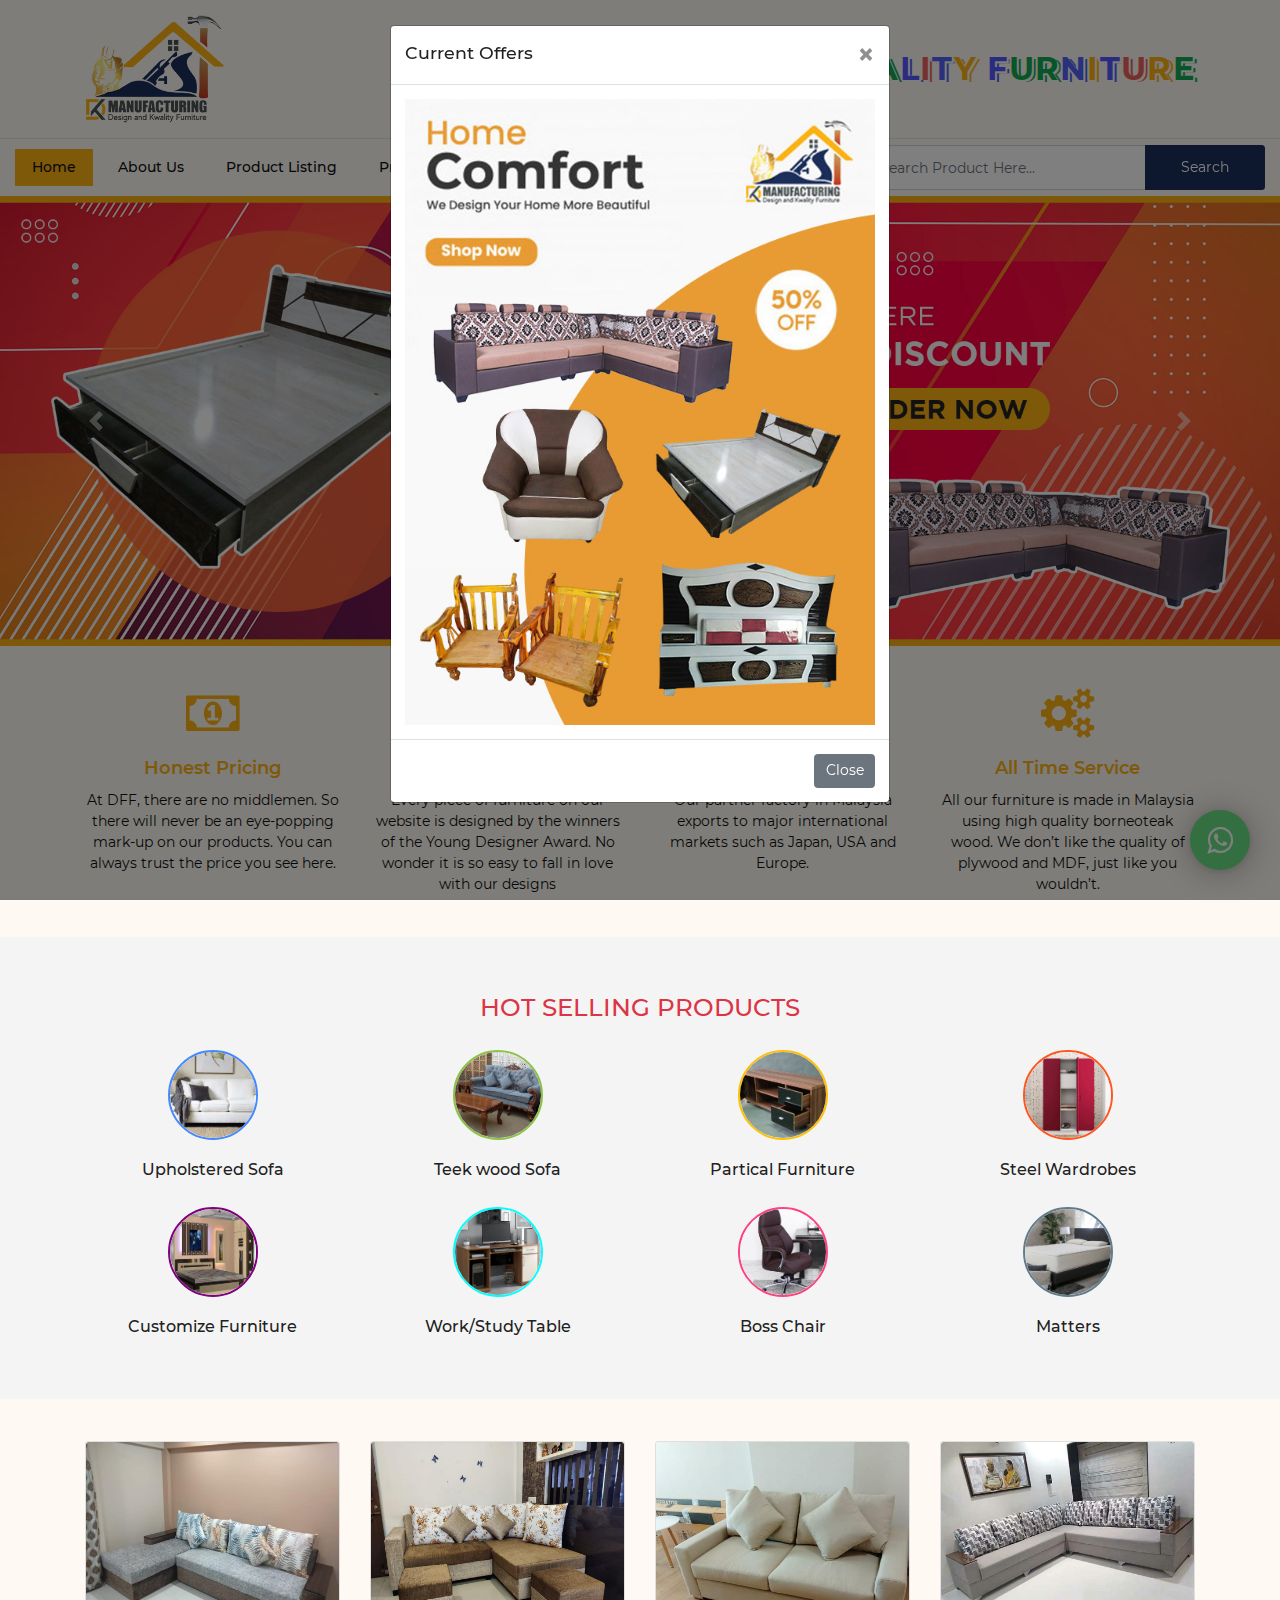
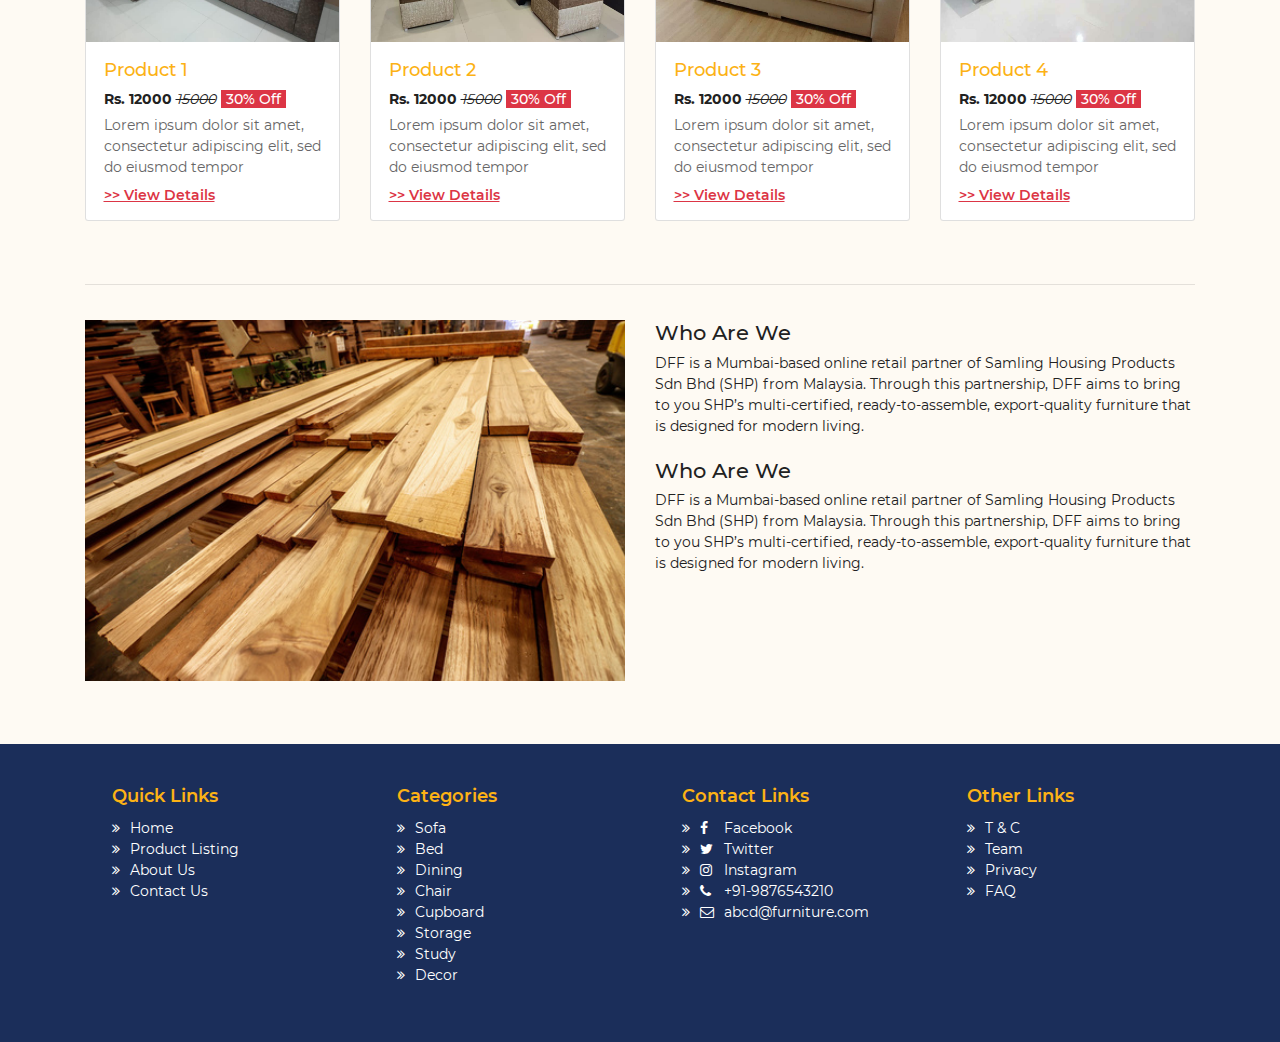
<file: index.html>
<!DOCTYPE html>
<html lang="en">
<head>
    <!-- Meta, Title+Des, Favicon, Css, Font, JS etc... -->
    
    <meta charset="UTF-8">
    <meta http-equiv="X-UA-Compatible" content="IE=edge">
    <meta name="viewport" content="width=device-width, initial-scale=1">

    <title>Dk ManuFacturing | Design and Kwality Furniture</title>
    <meta name="description" content="Dk ManuFacturing | Design and Kwality Furniture. Here you can buy any kind of furniture you want"/>

    <link rel="shortcut icon" type="image/x-icon" sizes="32x32" href="favicon.ico">

    <link rel="stylesheet" href="css/bootstrap.min.css">
    <link rel="stylesheet" href="css/font-awesome.min.css">

    <!-- 
    <link rel="stylesheet" href="https://fonts.googleapis.com/css2?family=Montserrat:ital,wght@0,300;0,400;0,500;0,600;0,700;1,300;1,400;1,500&display=swap"> -->
    <link rel="stylesheet" href="css/style.css">

    <script src="js/jquery.min.js"></script>
    <script src="js/popper.min.js"></script>
    <script src="js/bootstrap.min.js"></script>
    <script src="js/script.js"></script>

</head>
<body>

    <!-- Header Start from here -->
    <header id="header">
        <!-- Top Header CTA -->
        <!-- <div class="top-header d-none d-lg-block">
            <div class="container">
                <div class="row">
                    <div class="col-md-7 offer">
                        <p><span>New Year Sale!</span> Enjoy Up To 55% off! Use Code <span>"WELCOME21"</span> To Get Extra 20% off.</p>
                    </div>
                    <div class="col-md-5 infor">
                        <ul class="d-flex flex-row-reverse">
                            <li><a href="tel:+91-9876543210"><i class="fa fa-phone"></i>+91-9876543210</a></li>
                            <li><a href="mailto:abcdef@DkManuFacturing.com"><i class="fa fa-envelope-o"></i>abcdef@dkmanufacturing.com</a></li>
                        </ul>
                    </div>
                </div>
            </div>
        </div> -->
        <div class="container">
            <div class="row">
                <div class="col-5">
                    <a class="main-logo" href="index.html"><img src="images/logo.png"></a>    
                </div>
                <div class="col-7 d-flex flex-row-reverse align-items-center logo-tagline">
                    <!-- <h2>Design and Kwality Furniture</h2> -->
                    <h2 class="playful" aria-label="DK Manufacturing">
                    <span aria-hidden="true">D</span><span aria-hidden="true">e</span><span aria-hidden="true">s</span><span aria-hidden="true">i</span><span aria-hidden="true">g</span><span aria-hidden="true">n</span><span aria-hidden="true">&nbsp;</span><span aria-hidden="true">a</span><span aria-hidden="true">n</span><span aria-hidden="true">d</span><span aria-hidden="true">&nbsp;</span><span aria-hidden="true">k</span><span aria-hidden="true">w</span><span aria-hidden="true">a</span><span aria-hidden="true">l</span><span aria-hidden="true">i</span><span aria-hidden="true">t</span><span aria-hidden="true">y</span><span aria-hidden="true">&nbsp;</span><span aria-hidden="true">f</span><span aria-hidden="true">u</span><span aria-hidden="true">r</span><span aria-hidden="true">n</span><span aria-hidden="true">i</span><span aria-hidden="true">t</span><span aria-hidden="true">u</span><span aria-hidden="true">r</span><span aria-hidden="true">e</span>
                    </h2>
                </div>
            </div>
        </div>
        <div class="container-fluid border-top">
            <div class="row">
                <div class="col-12 col-lg-8">
                    <nav class="navbar navbar-expand-lg navbar-light d-flex flex-row-reverse">
                        <button class="navbar-toggler" type="button" data-toggle="collapse" data-target="#navbarSupportedContent" aria-controls="navbarSupportedContent" aria-expanded="false" aria-label="Toggle navigation">
                            <span class="navbar-toggler-icon"></span>
                        </button>
            
                        <div class="collapse navbar-collapse" id="navbarSupportedContent">
                            <ul class="navbar-nav mr-auto">
                            <li class="nav-item active">
                                <a class="nav-link" href="index.html">Home</a>
                            </li>
                            <li class="nav-item">
                                <a class="nav-link" href="about-us.html">About Us</a>
                            </li>
                            <li class="nav-item">
                                <a class="nav-link" href="product-listing.html">Product Listing</a>
                            </li>
                            <li class="nav-item">
                                <a class="nav-link" href="product-detail.html">Product Detail</a>
                            </li>
                            <li class="nav-item">
                                <a class="nav-link" href="contact-us.html">Contact Us</a>
                            </li>
                            </ul>
                        </div>
                    </nav>
                </div>
                <div class="col-12 col-lg-4" style="border-top: 1px solid #dee2e6; margin-top: -1px;">
                    <div class="d-flex flex-row-reverse search-form">
                        <form class="input-group my-2 my-lg-0 align-items-center">
                            <input class="form-control" type="search" placeholder="Search Product Here..." aria-label="Search">
                            <div class="input-group-append">
                                <button class="form-control btn" type="submit">Search</button>
                            </div>
                        </form>
                    </div>
                </div>
            </div>
        </div>
    </header>
    <!-- Header End -->

    <!-- Slider Start from here -->
    <section id="slider">
    	<div id="carouselExampleCaptions" class="carousel slide" data-ride="carousel">
            <!-- <ol class="carousel-indicators">
              <li data-target="#carouselExampleCaptions" data-slide-to="0" class="active"></li>
              <li data-target="#carouselExampleCaptions" data-slide-to="1"></li>
              <li data-target="#carouselExampleCaptions" data-slide-to="2"></li>
              <li data-target="#carouselExampleCaptions" data-slide-to="3"></li>
            </ol> -->
            <div class="carousel-inner">
                <div class="carousel-item active">
                    <img src="images/slide-1.jpg" class="d-block w-100" alt="" title="">
                    <!-- <div class="carousel-caption d-none d-md-block">
                        <h3>Upto 50% Discount</h3>
                        <p>You can get a chance to get upto 50% discount from us</p>
                    </div> -->
                </div>
                <div class="carousel-item">
                    <img src="images/slide-2.jpg" class="d-block w-100" alt="" title="">
                    <!-- <div class="carousel-caption d-none d-md-block">
                        <h3>Best Design & Quality</h3>
                        <p>You will get best design quality from us</p>
                    </div> -->
                </div>
                <div class="carousel-item">
                    <img src="images/slide-3.jpg" class="d-block w-100" alt="" title="">
                    <!-- <div class="carousel-caption d-none d-md-block">
                        <h3>Direct to Customer</h3>
                        <p>Direct to Customer from Manufacturing Unit</p>
                    </div> -->
                </div>
                <div class="carousel-item">
                    <img src="images/slide-4.jpg" class="d-block w-100" alt="" title="">
                    <!-- <div class="carousel-caption d-none d-md-block">
                        <h3>Direct to Customer</h3>
                        <p>Direct to Customer from Manufacturing Unit</p>
                    </div> -->
                </div>
            </div>
            <a class="carousel-control-prev" href="#carouselExampleCaptions" role="button" data-slide="prev">
              <span class="carousel-control-prev-icon" aria-hidden="true"></span>
              <span class="sr-only">Previous</span>
            </a>
            <a class="carousel-control-next" href="#carouselExampleCaptions" role="button" data-slide="next">
              <span class="carousel-control-next-icon" aria-hidden="true"></span>
              <span class="sr-only">Next</span>
            </a>
          </div>
    </section>
    <!-- Slider End -->

    <!-- CTA only for mobile start -->
    <!-- <div class="top-header d-sm-block d-md-none d-lg-none d-xl-none">
        <div class="container">
            <div class="row">
                <div class="col-md-12 offer text-center">
                    <p><span>New Year Sale!</span> Enjoy Up To 55% off! Use Code <span>"WELCOME21"</span> To Get Extra 20% off.</p>
                    <p><a href="tel:+91-9876543210"><i class="fa fa-phone"></i> +91-9876543210</a></p>
                    <p><a href="mailto:abcdef@DkManuFacturing.com"><i class="fa fa-envelope-o"></i> abcdef@dkmanufacturing.com</a></p>
                </div>
            </div>
        </div>
    </div> -->
    <!-- CTA only for mobile end -->

    <!-- Key Feature Start from here -->
    <section class="key-feature">
        <div class="container">
            <div class="row py-5">
                <div class="col-md-3 mb-5 mb-md-0">
                    <div class="text-center">
                        <div>
                            <i class="fa fa-money"></i>
                        </div>
                        <div class="">
                            <h5 class="">Honest Pricing</h5>
                            <p class="">At DFF, there are no middlemen. So there will never be an eye-popping mark-up on our products. You can always trust the price you see here.</p>
                        </div>
                    </div>
                </div>
                <div class="col-md-3 mb-5 mb-md-0">
                    <div class="text-center">
                        <div>
                            <i class="fa fa-pie-chart"></i>
                        </div>
                        <div class="">
                            <h5 class="">Designer Furniture</h5>
                            <p class="">Every piece of furniture on our website is designed by the winners of the Young Designer Award. No wonder it is so easy to fall in love with our designs</p>
                        </div>
                    </div>
                </div>
                <div class="col-md-3 mb-5 mb-md-0">
                    <div class="text-center">
                        <div>
                            <i class="fa fa-cubes"></i>
                        </div>
                        <div class="">
                            <h5 class="">Best Quality</h5>
                            <p class="">Our partner factory in Malaysia exports to major international markets such as Japan, USA and Europe.</p>
                        </div>
                    </div>
                </div>
                <div class="col-md-3 mb-5 mb-md-0">
                    <div class="text-center">
                        <div>
                            <i class="fa fa-cogs"></i>
                        </div>
                        <div class="">
                            <h5 class="">All Time Service</h5>
                            <p class="">All our furniture is made in Malaysia using high quality borneoteak wood. We don’t like the quality of plywood and MDF, just like you wouldn’t.</p>
                        </div>
                    </div>
                </div>
            </div>
        </div>
    </section>
    <!-- Key Feature End -->

    <!-- Hot Selling Products Start from here -->
    <section class="hot-products light-bg py-5">
        <div class="container">
            <div class="my-3"><h3 class="text-danger text-center text-uppercase">Hot Selling Products</h3></div>
            <div class="row py-3">
                <div class="col-md-3 col-4 mb-4">
                    <a href="#">
                        <div class="hot-products-part text-center">
                            <div class="hot-products-icon mx-auto blue">
                                <!-- <i class="fa fa-tables"></i> -->
                                <img src="images/upholstered-sofa.jpg">
                            </div>
                            <div class="">
                                <h5 class="">Upholstered Sofa</h5>
                            </div>
                        </div>
                    </a>
                </div>
                <div class="col-md-3 col-4 mb-4">
                    <a href="#">
                        <div class="hot-products-part text-center">
                            <div class="hot-products-icon mx-auto green">
                                <!-- <i class="fa fa-couch"></i> -->
                                <img src="images/teek-wood-sofa.jpg">
                            </div>
                            <div class="">
                                <h5 class="">Teek wood Sofa</h5>
                            </div>
                        </div>
                    </a>
                </div>
                <div class="col-md-3 col-4 mb-4">
                    <a href="#">
                        <div class="hot-products-part text-center">
                            <div class="hot-products-icon mx-auto yellow">
                                <!-- <i class="fa fa-cafe"></i> -->
                                <img src="images/partical-furniture.jpg">
                            </div>
                            <div class="">
                                <h5 class="">Partical Furniture</h5>
                            </div>
                        </div>
                    </a>
                </div>
                <div class="col-md-3 col-4 mb-4">
                    <a href="#">
                        <div class="hot-products-part text-center">
                            <div class="hot-products-icon mx-auto orange">
                                <!-- <i class="fa fa-bed"></i> -->
                                <img src="images/steel-wardrobes.jpg">
                            </div>
                            <div class="">
                                <h5 class="">Steel Wardrobes</h5>
                            </div>
                        </div>
                    </a>
                </div>
                <div class="col-md-3 col-4 mb-4 mb-md-0">
                    <a href="#">
                        <div class="hot-products-part text-center">
                            <div class="hot-products-icon mx-auto purple">
                                <!-- <i class="fa fa-lamp"></i> -->
                                <img src="images/customize-furniture.jpg">
                            </div>
                            <div class="">
                                <h5 class="">Customize Furniture</h5>
                            </div>
                        </div>
                    </a>
                </div>
                <div class="col-md-3 col-4 mb-4 mb-md-0">
                    <a href="#">
                        <div class="hot-products-part text-center">
                            <div class="hot-products-icon mx-auto cyan">
                                <!-- <i class="fa fa-bed"></i> -->
                                <img src="images/study-table.jpg">
                            </div>
                            <div class="">
                                <h5 class="">Work/Study Table</h5>
                            </div>
                        </div>
                    </a>
                </div>
                <div class="col-md-3 col-4 mb-0">
                    <a href="#">
                        <div class="hot-products-part text-center">
                            <div class="hot-products-icon mx-auto pink">
                                <!-- <i class="fa fa-chair"></i> -->
                                <img src="images/boss-chair.jpg">
                            </div>
                            <div class="">
                                <h5 class="">Boss Chair</h5>
                            </div>
                        </div>
                    </a>
                </div>
                <div class="col-md-3 col-4 mb-0">
                    <a href="#">
                        <div class="hot-products-part text-center">
                            <div class="hot-products-icon mx-auto grey">
                                <!-- <i class="fa fa-lamp"></i> -->
                                <img src="images/matters.jpg">
                            </div>
                            <div class="">
                                <h5 class="">Matters</h5>
                            </div>
                        </div>
                    </a>
                </div>
            </div>
        </div>
    </section>
    <!-- Hot Selling Products End from here -->

    <!-- Product listing cards Start from here -->
    <section class="product-listing">
        <div class="container">
            <div class="row my-5">
                <div class="col-md-3 mb-4">
                    <div class="card h-100">
                        <a href="product-detail.html">
                            <div class="product-listing-image">
                                <img src="images/product-1.jpg" class="card-img-top" alt="" title="">
                            </div>
                            <div class="card-body">
                                <h5 class="product-title">Product 1</h5>
                                <p class="product-price"><b>Rs. 12000</b> <i><strike>15000</strike></i><span class="product-discount">30% Off</span></p>
                                <p class="product-text">Lorem ipsum dolor sit amet, consectetur adipiscing elit, sed do eiusmod tempor </p>
                                <p class="product-info">>> View Details</p>
                            </div>
                        </a>
                    </div>
                </div>
                <div class="col-md-3 mb-4">
                    <div class="card h-100">
                        <a href="product-detail.html">
                            <div class="product-listing-image">
                                <img src="images/product-2.jpg" class="card-img-top" alt="" title="">
                            </div>
                            <div class="card-body">
                                <h5 class="product-title">Product 2</h5>
                                <p class="product-price"><b>Rs. 12000</b> <i><strike>15000</strike></i><span class="product-discount">30% Off</span></p>
                                <p class="product-text">Lorem ipsum dolor sit amet, consectetur adipiscing elit, sed do eiusmod tempor </p>
                                <p class="product-info">>> View Details</p>
                            </div>
                        </a>
                    </div>
                </div>
                <div class="col-md-3 mb-4">
                    <div class="card h-100">
                        <a href="product-detail.html">
                            <div class="product-listing-image">
                                <img src="images/product-3.jpg" class="card-img-top" alt="" title="">
                            </div>
                            <div class="card-body">
                                <h5 class="product-title">Product 3</h5>
                                <p class="product-price"><b>Rs. 12000</b> <i><strike>15000</strike></i><span class="product-discount">30% Off</span></p>
                                <p class="product-text">Lorem ipsum dolor sit amet, consectetur adipiscing elit, sed do eiusmod tempor </p>
                                <p class="product-info">>> View Details</p>
                            </div>
                        </a>
                    </div>
                </div>
                <div class="col-md-3 mb-4">
                    <div class="card h-100">
                        <a href="product-detail.html">
                            <div class="product-listing-image">
                                <img src="images/product-4.jpg" class="card-img-top" alt="" title="">
                            </div>
                            <div class="card-body">
                                <h5 class="product-title">Product 4</h5>
                                <p class="product-price"><b>Rs. 12000</b> <i><strike>15000</strike></i><span class="product-discount">30% Off</span></p>
                                <p class="product-text">Lorem ipsum dolor sit amet, consectetur adipiscing elit, sed do eiusmod tempor </p>
                                <p class="product-info">>> View Details</p>
                            </div>
                        </a>
                    </div>
                </div>
            </div>
            <hr>
            <div class="row py-4 pb-0">
                <div class="col-md-6 mb-5">
                    <img src="images/about-us-1.jpg" alt="" title="" style="width: 100%;">
                </div>
                <div class="col-md-6">
                    <div class="mb-4">
                        <h4>Who Are We</h4>
                        <p>DFF is a Mumbai-based online retail partner of Samling Housing Products Sdn Bhd (SHP) from Malaysia. Through this partnership, DFF aims to bring to you SHP’s multi-certified, ready-to-assemble, export-quality furniture that is designed for modern living.</p>
                    </div>

                    <div class="mb-4">
                        <h4>Who Are We</h4>
                        <p>DFF is a Mumbai-based online retail partner of Samling Housing Products Sdn Bhd (SHP) from Malaysia. Through this partnership, DFF aims to bring to you SHP’s multi-certified, ready-to-assemble, export-quality furniture that is designed for modern living.</p>
                    </div>
                </div>
            </div>
        </div>
    </section>
    <!-- Product listing end -->

    <!-- Footer Start from here -->
    <footer class="">
        <div id="" class="footer-area py-5">
            <div class="container">
                <div class="row">
                    <div class="col-md-3 px-5">
                      <h5>Quick Links</h5>
                      <ul class="list-unstyled text-small">
                        <li><a href="#">Home</a></li>
                        <li><a href="#">Product Listing</a></li>
                        <li><a href="#">About Us</a></li>
                        <li><a href="#">Contact Us</a></li>
                      </ul>
                    </div>
                    <div class="col-md-3 px-5">
                      <h5>Categories</h5>
                      <ul class="list-unstyled text-small">
                        <li><a href="#">Sofa</a></li>
                        <li><a href="#">Bed</a></li>
                        <li><a href="#">Dining</a></li>
                        <li><a href="#">Chair</a></li>
                        <li><a href="#">Cupboard</a></li>
                        <li><a href="#">Storage</a></li>
                        <li><a href="#">Study</a></li>
                        <li><a href="#">Decor</a></li>
                      </ul>
                    </div>
                    <div class="col-md-3 px-5">
                      <h5>Contact Links</h5>
                      <ul class="list-unstyled text-small">
                        <li><a href="#"><i class="fa fa-facebook"></i> Facebook</a></li>
                        <li><a href="#"><i class="fa fa-twitter"></i> Twitter</a></li>
                        <li><a href="#"><i class="fa fa-instagram"></i> Instagram</a></li>
                        <li><a href="tel:+91-9876543210"><i class="fa fa-phone"></i> +91-9876543210</a></li>
                        <li><a href="mailto:abcd@furniture.com"><i class="fa fa-envelope-o"></i> abcd@furniture.com</a></li>
                      </ul>
                    </div>
                    <div class="col-md-3 px-5">
                      <h5>Other Links</h5>
                      <ul class="list-unstyled text-small">
                        <li><a href="#">T & C</a></li>
                        <li><a href="#">Team</a></li>
                        <li><a href="#">Privacy</a></li>
                        <li><a href="#">FAQ</a></li>
                      </ul>
                    </div>
                </div>
            </div>
        </div>
    </footer>
    <!-- Footer End -->

    <!-- Whatsapp call to action -->    
    <div class="whatsapp-cta">
        <a class="" data-phone="919876543210" data-message="Hi I am looking for A Furniture." href="https://web.whatsapp.com/send?phone=919876543210&amp;text=Hi I am looking for A Furniture." target="_blank">
            <i class="fa fa-whatsapp"></i>
        </a>
    </div>

    <!-- WIndow Modal --> 
    <!-- Modal -->
    <div class="modal fade" id="HomePageModal" tabindex="-1" role="dialog" aria-labelledby="exampleModalLabel" aria-hidden="true">
        <div class="modal-dialog" role="document">
        <div class="modal-content">
            <div class="modal-header">
                <h5 class="modal-title" id="exampleModalLabel">Current Offers</h5>
                <button type="button" class="close" data-dismiss="modal" aria-label="Close">
                    <span aria-hidden="true">&times;</span>
                </button>
            </div>
            <div class="modal-body">
                <img src="images/offer-popup.jpg" alt="" title="" width="100%"/>
            </div>
            <div class="modal-footer">
                <button type="button" class="btn btn-secondary" data-dismiss="modal">Close</button>
            </div>
        </div>
        </div>
    </div>
</body>
</html>
</file>
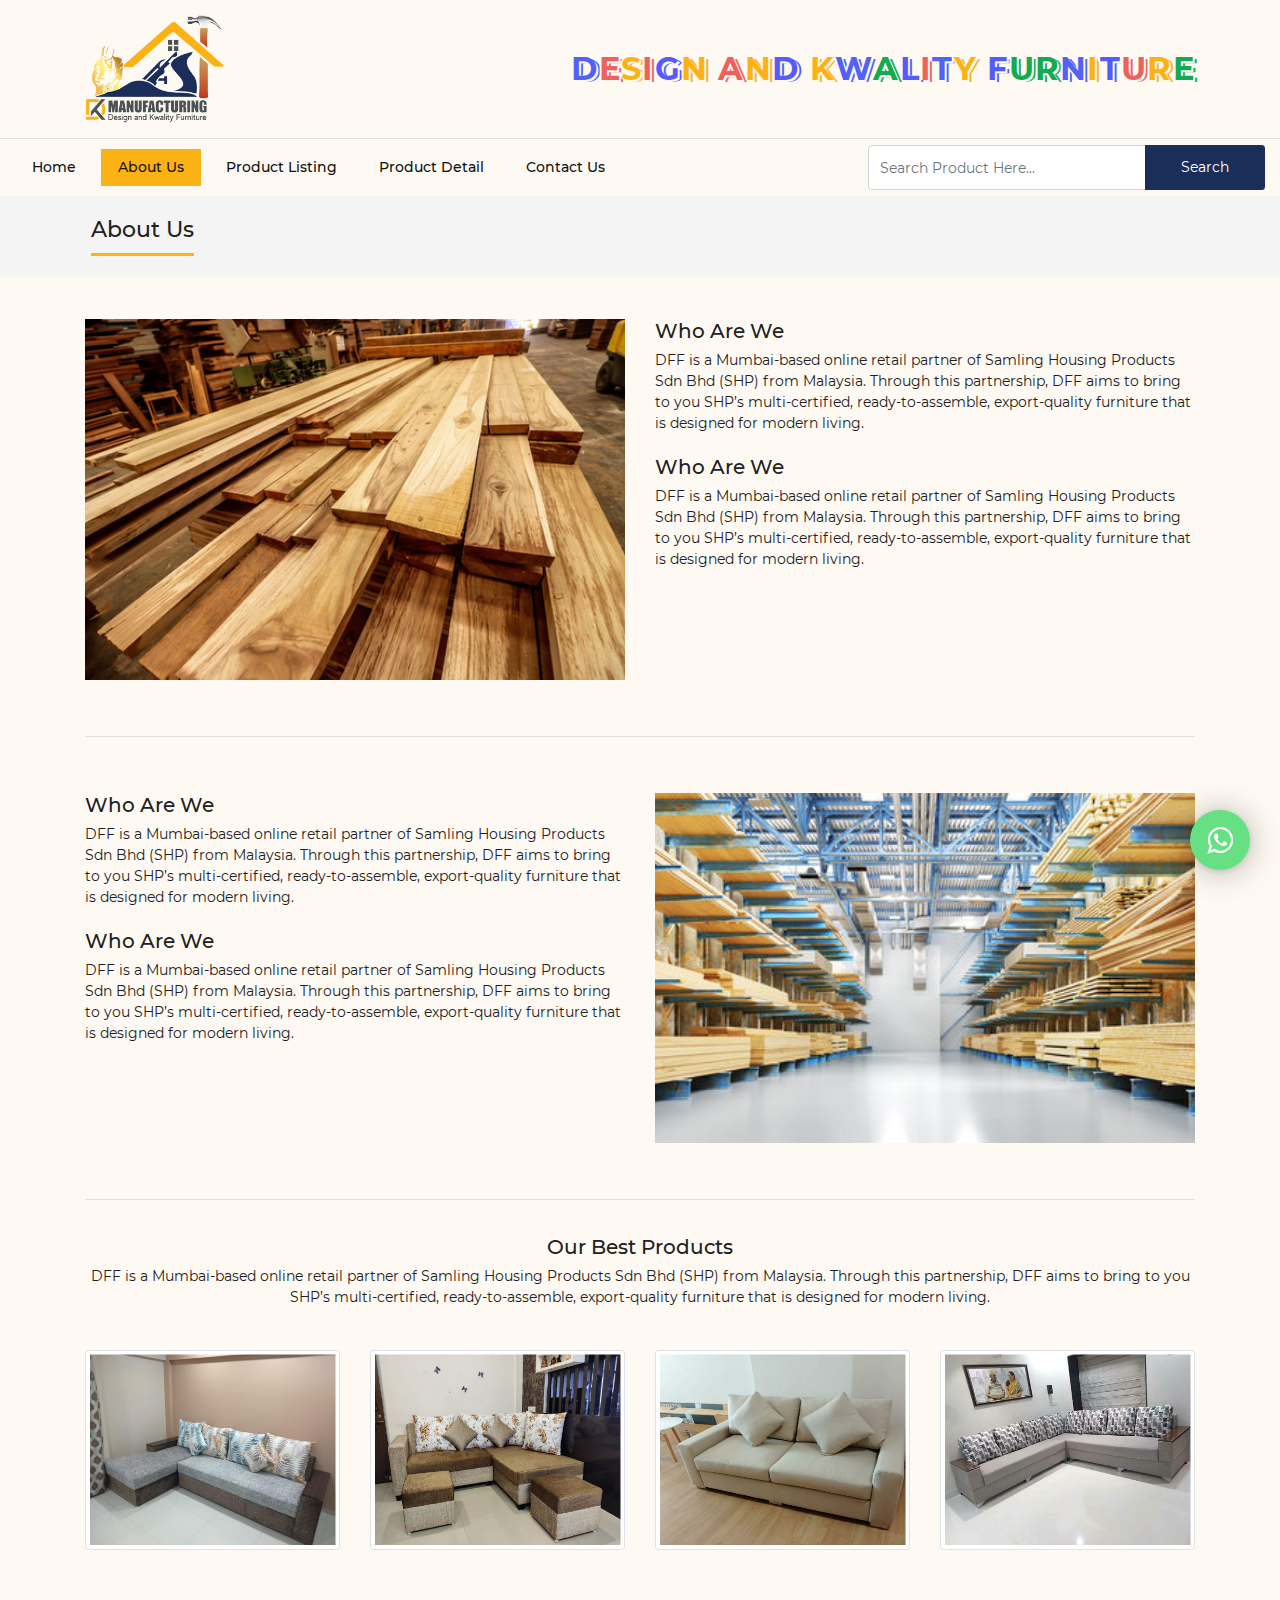
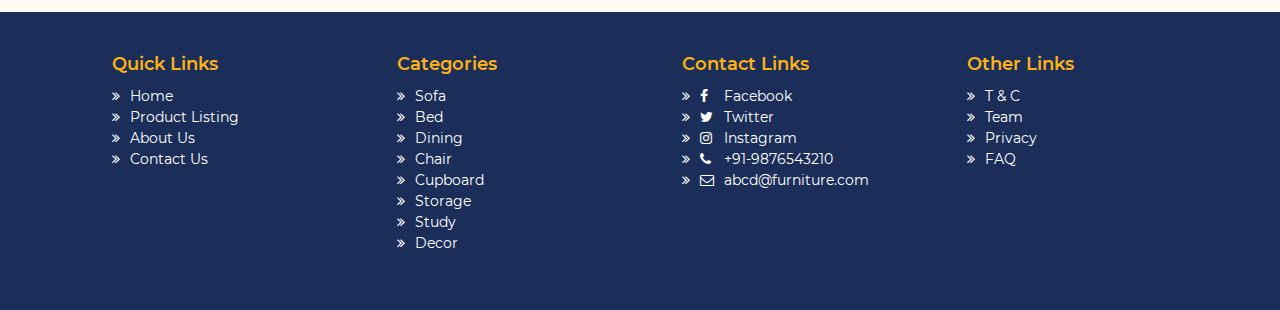
<file: about-us.html>
<!DOCTYPE html>
<html lang="en">
<head>
    <!-- Meta, Title+Des, Favicon, Css, Font, JS etc... -->
    
    <meta charset="UTF-8">
    <meta http-equiv="X-UA-Compatible" content="IE=edge">
    <meta name="viewport" content="width=device-width, initial-scale=1">

    <title>Dk ManuFacturing | Design and Kwality Furniture</title>
    <meta name="description" content="Dk ManuFacturing | Design and Kwality Furniture. Here you can buy any kind of furniture you want"/>

    <link rel="shortcut icon" type="image/x-icon" sizes="32x32" href="favicon.ico">

    <link rel="stylesheet" href="css/bootstrap.min.css">
    <link rel="stylesheet" href="css/font-awesome.min.css">

    <!-- <link rel="stylesheet" href="https://fonts.googleapis.com/css2?family=Montserrat:ital,wght@0,300;0,400;0,500;0,600;0,700;1,300;1,400;1,500&display=swap"> -->
    <link rel="stylesheet" href="css/style.css">

    <script src="js/jquery.min.js"></script>
    <script src="js/popper.min.js"></script>
    <script src="js/bootstrap.min.js"></script>
    <script src="js/script.js"></script>
    
</head>
<body>

    <!-- Header Start from here -->
    <header id="header">
        <!-- Top Header CTA -->
        <!-- <div class="top-header d-none d-lg-block">
            <div class="container">
                <div class="row">
                    <div class="col-md-7 offer">
                        <p><span>New Year Sale!</span> Enjoy Up To 55% off! Use Code <span>"WELCOME21"</span> To Get Extra 20% off.</p>
                    </div>
                    <div class="col-md-5 infor">
                        <ul class="d-flex flex-row-reverse">
                            <li><a href="tel:+91-9876543210"><i class="fa fa-phone"></i>+91-9876543210</a></li>
                            <li><a href="mailto:abcdef@DkManuFacturing.com"><i class="fa fa-envelope-o"></i>abcdef@dkmanufacturing.com</a></li>
                        </ul>
                    </div>
                </div>
            </div>
        </div> -->
        <div class="container">
            <div class="row">
                <div class="col-5">
                    <a class="main-logo" href="index.html"><img src="images/logo.png"></a>    
                </div>
                <div class="col-7 d-flex flex-row-reverse align-items-center logo-tagline">
                    <!-- <h2>Design and Kwality Furniture</h2> -->
                    <h2 class="playful" aria-label="DK Manufacturing">
                    <span aria-hidden="true">D</span><span aria-hidden="true">e</span><span aria-hidden="true">s</span><span aria-hidden="true">i</span><span aria-hidden="true">g</span><span aria-hidden="true">n</span><span aria-hidden="true">&nbsp;</span><span aria-hidden="true">a</span><span aria-hidden="true">n</span><span aria-hidden="true">d</span><span aria-hidden="true">&nbsp;</span><span aria-hidden="true">k</span><span aria-hidden="true">w</span><span aria-hidden="true">a</span><span aria-hidden="true">l</span><span aria-hidden="true">i</span><span aria-hidden="true">t</span><span aria-hidden="true">y</span><span aria-hidden="true">&nbsp;</span><span aria-hidden="true">f</span><span aria-hidden="true">u</span><span aria-hidden="true">r</span><span aria-hidden="true">n</span><span aria-hidden="true">i</span><span aria-hidden="true">t</span><span aria-hidden="true">u</span><span aria-hidden="true">r</span><span aria-hidden="true">e</span>
                    </h2>
                </div>
            </div>
        </div>
        <div class="container-fluid border-top">
            <div class="row">
                <div class="col-12 col-lg-8">
                    <nav class="navbar navbar-expand-lg navbar-light d-flex flex-row-reverse">
                        <button class="navbar-toggler" type="button" data-toggle="collapse" data-target="#navbarSupportedContent" aria-controls="navbarSupportedContent" aria-expanded="false" aria-label="Toggle navigation">
                            <span class="navbar-toggler-icon"></span>
                        </button>
            
                        <div class="collapse navbar-collapse" id="navbarSupportedContent">
                            <ul class="navbar-nav mr-auto">
                            <li class="nav-item">
                                <a class="nav-link" href="index.html">Home</a>
                            </li>
                            <li class="nav-item active">
                                <a class="nav-link" href="about-us.html">About Us</a>
                            </li>
                            <li class="nav-item">
                                <a class="nav-link" href="product-listing.html">Product Listing</a>
                            </li>
                            <li class="nav-item">
                                <a class="nav-link" href="product-detail.html">Product Detail</a>
                            </li>
                            <li class="nav-item">
                                <a class="nav-link" href="contact-us.html">Contact Us</a>
                            </li>
                            </ul>
                        </div>
                    </nav>
                </div>
                <div class="col-12 col-lg-4" style="border-top: 1px solid #dee2e6; margin-top: -1px;">
                    <div class="d-flex flex-row-reverse search-form">
                        <form class="input-group my-2 my-lg-0 align-items-center">
                            <input class="form-control" type="search" placeholder="Search Product Here..." aria-label="Search">
                            <div class="input-group-append">
                                <button class="form-control btn" type="submit">Search</button>
                            </div>
                        </form>
                    </div>
                </div>
            </div>
        </div>
    </header>
    <!-- Header End -->

    <!-- Informative Title start from here -->
    <section class="light-bg">
        <div class="container">
            <div class="row py-4 px-4 informative-title">
                <h3>About Us</h3>
            </div>
        </div>
    </section>
    <!-- Informative Title end -->

    <!-- About Content start from here -->
    <section class="about-us">
        <div class="container">
            <div class="row pt-5">
                <div class="col-md-6 mb-5">
                    <img src="images/about-us-1.jpg" alt="" title="" style="width: 100%;">
                </div>
                <div class="col-md-6">
                    <div class="mb-4">
                        <h4>Who Are We</h4>
                        <p>DFF is a Mumbai-based online retail partner of Samling Housing Products Sdn Bhd (SHP) from Malaysia. Through this partnership, DFF aims to bring to you SHP’s multi-certified, ready-to-assemble, export-quality furniture that is designed for modern living.</p>
                    </div>

                    <div class="mb-4">
                        <h4>Who Are We</h4>
                        <p>DFF is a Mumbai-based online retail partner of Samling Housing Products Sdn Bhd (SHP) from Malaysia. Through this partnership, DFF aims to bring to you SHP’s multi-certified, ready-to-assemble, export-quality furniture that is designed for modern living.</p>
                    </div>
                </div>
            </div>

            <hr>
            
            <div class="row py-5">
                <div class="col-md-6">
                    <div class="mb-4">
                        <h4>Who Are We</h4>
                        <p>DFF is a Mumbai-based online retail partner of Samling Housing Products Sdn Bhd (SHP) from Malaysia. Through this partnership, DFF aims to bring to you SHP’s multi-certified, ready-to-assemble, export-quality furniture that is designed for modern living.</p>
                    </div>

                    <div class="mb-4">
                        <h4>Who Are We</h4>
                        <p>DFF is a Mumbai-based online retail partner of Samling Housing Products Sdn Bhd (SHP) from Malaysia. Through this partnership, DFF aims to bring to you SHP’s multi-certified, ready-to-assemble, export-quality furniture that is designed for modern living.</p>
                    </div>
                </div>
                <div class="col-md-6">
                    <img src="images/about-us-2.jpg" alt="" title="" style="width: 100%;">
                </div>
            </div>

            <hr>

            <div class="row pt-4 pb-5">
                <div class="col-md-12">
                    <div class="text-center">
                        <h4>Our Best Products</h4>
                        <p>DFF is a Mumbai-based online retail partner of Samling Housing Products Sdn Bhd (SHP) from Malaysia. Through this partnership, DFF aims to bring to you SHP’s multi-certified, ready-to-assemble, export-quality furniture that is designed for modern living.</p>
                    </div>
                </div>
            </div>
            <div class="row mb-5 best-product">
                <div class="col-md-3">
                    <img src="images/product-1.jpg" alt="" title="" class="rounded img-thumbnail">
                </div>
                <div class="col-md-3">
                    <img src="images/product-2.jpg" alt="" title="" class="rounded img-thumbnail">
                </div>
                <div class="col-md-3">
                    <img src="images/product-3.jpg" alt="" title="" class="rounded img-thumbnail">
                </div>
                <div class="col-md-3">
                    <img src="images/product-4.jpg" alt="" title="" class="rounded img-thumbnail">
                </div>
            </div>
        </div>
    </section>
    <!-- About Content end -->

    <!-- Footer Start from here -->
    <footer class="">
        <div id="" class="footer-area py-5">
            <div class="container">
                <div class="row">
                    <div class="col-md-3 px-5">
                      <h5>Quick Links</h5>
                      <ul class="list-unstyled text-small">
                        <li><a href="#">Home</a></li>
                        <li><a href="#">Product Listing</a></li>
                        <li><a href="#">About Us</a></li>
                        <li><a href="#">Contact Us</a></li>
                      </ul>
                    </div>
                    <div class="col-md-3 px-5">
                      <h5>Categories</h5>
                      <ul class="list-unstyled text-small">
                        <li><a href="#">Sofa</a></li>
                        <li><a href="#">Bed</a></li>
                        <li><a href="#">Dining</a></li>
                        <li><a href="#">Chair</a></li>
                        <li><a href="#">Cupboard</a></li>
                        <li><a href="#">Storage</a></li>
                        <li><a href="#">Study</a></li>
                        <li><a href="#">Decor</a></li>
                      </ul>
                    </div>
                    <div class="col-md-3 px-5">
                      <h5>Contact Links</h5>
                      <ul class="list-unstyled text-small">
                        <li><a href="#"><i class="fa fa-facebook"></i> Facebook</a></li>
                        <li><a href="#"><i class="fa fa-twitter"></i> Twitter</a></li>
                        <li><a href="#"><i class="fa fa-instagram"></i> Instagram</a></li>
                        <li><a href="tel:+91-9876543210"><i class="fa fa-phone"></i> +91-9876543210</a></li>
                        <li><a href="mailto:abcd@furniture.com"><i class="fa fa-envelope-o"></i> abcd@furniture.com</a></li>
                      </ul>
                    </div>
                    <div class="col-md-3 px-5">
                      <h5>Other Links</h5>
                      <ul class="list-unstyled text-small">
                        <li><a href="#">T & C</a></li>
                        <li><a href="#">Team</a></li>
                        <li><a href="#">Privacy</a></li>
                        <li><a href="#">FAQ</a></li>
                      </ul>
                    </div>
                </div>
            </div>
        </div>
    </footer>
    <!-- Footer End -->

    <!-- Whatsapp call to action -->    
    <div class="whatsapp-cta">
        <a class="" data-phone="919876543210" data-message="Hi I am looking for A Furniture." href="https://web.whatsapp.com/send?phone=919876543210&amp;text=Hi I am looking for A Furniture." target="_blank">
            <i class="fa fa-whatsapp"></i>
        </a>
    </div>
</body>
</html>
</file>
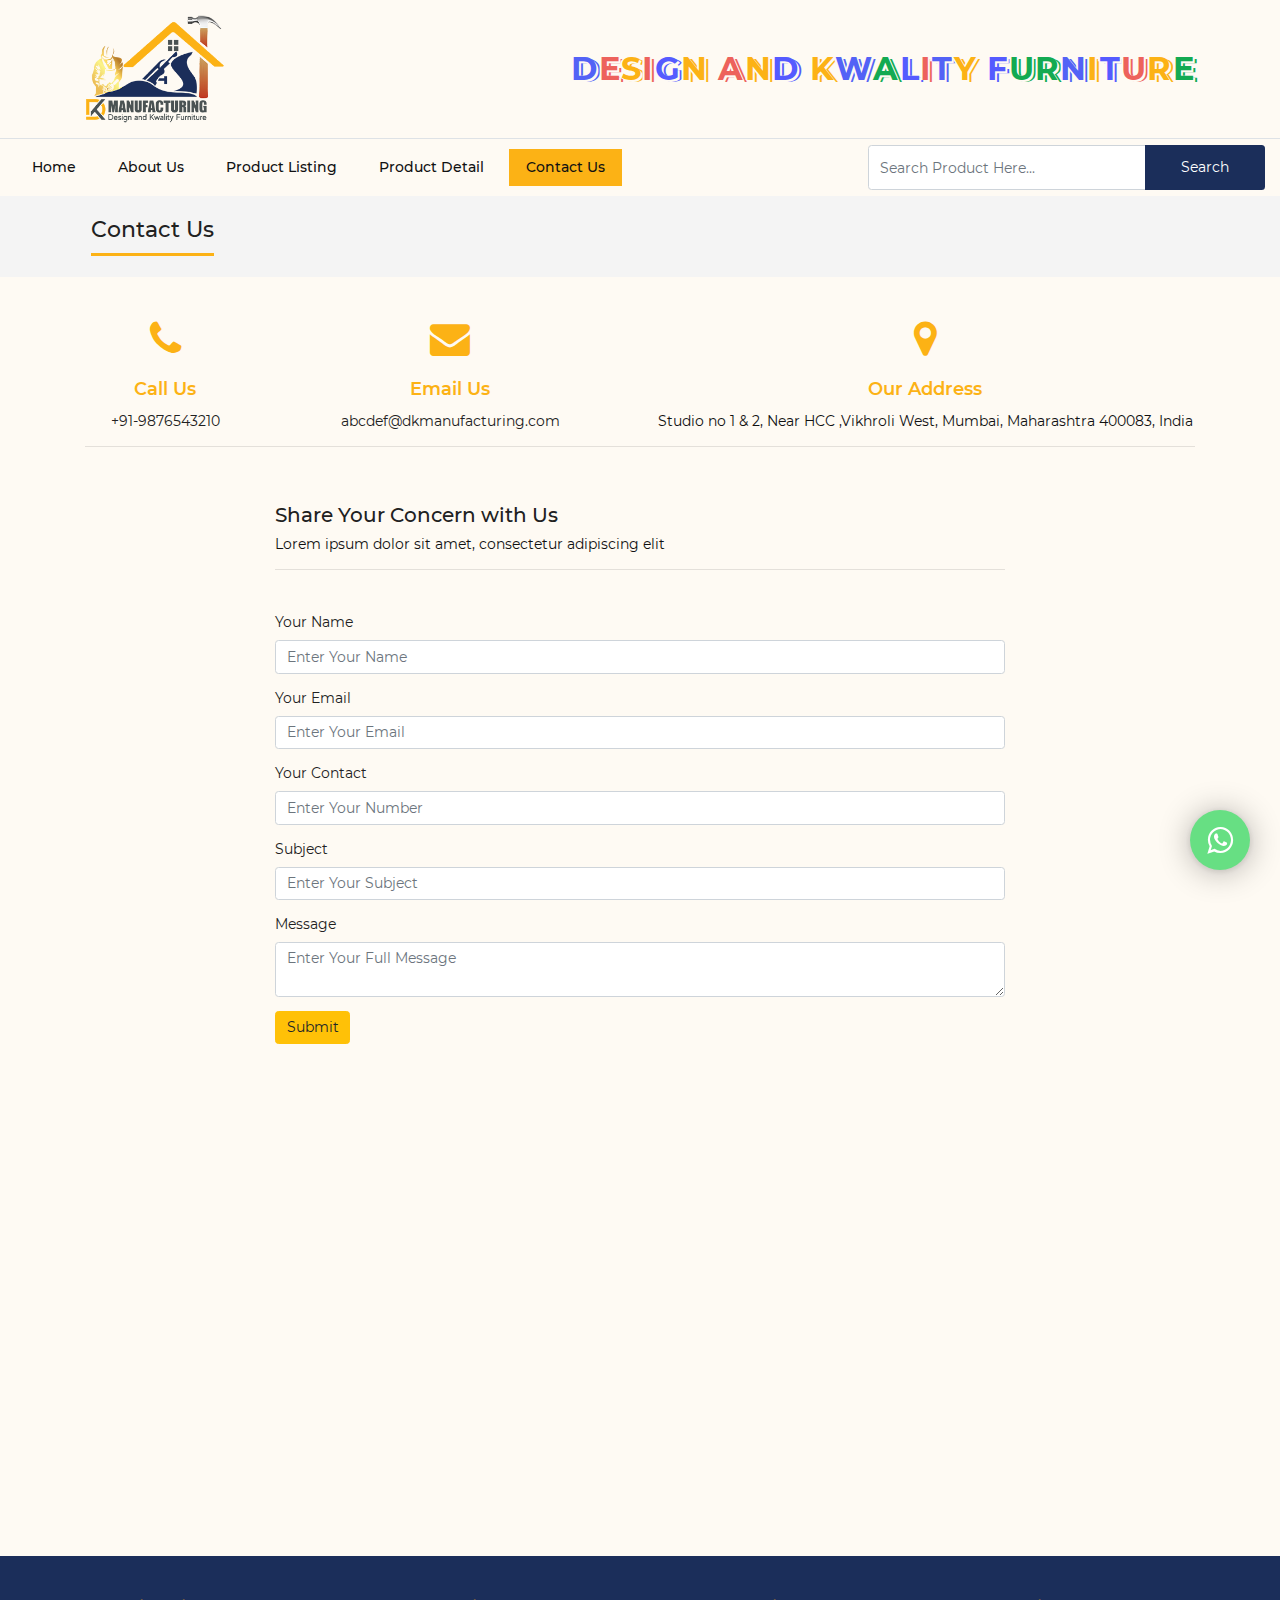
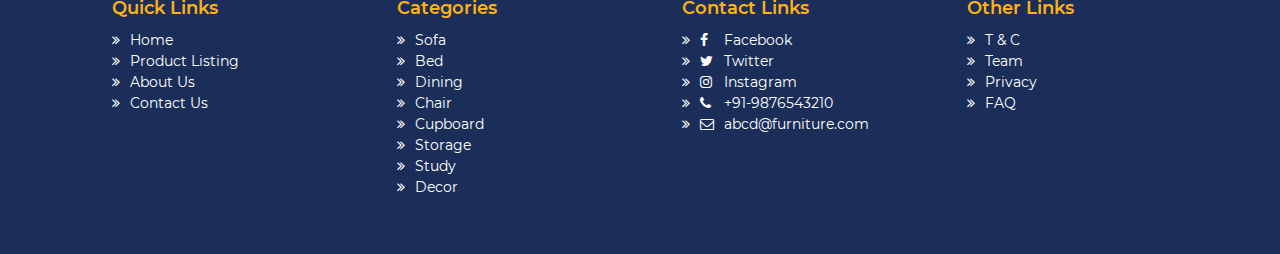
<file: contact-us.html>
<!DOCTYPE html>
<html lang="en">
<head>
    <!-- Meta, Title+Des, Favicon, Css, Font, JS etc... -->
    
    <meta charset="UTF-8">
    <meta http-equiv="X-UA-Compatible" content="IE=edge">
    <meta name="viewport" content="width=device-width, initial-scale=1">

    <title>Dk ManuFacturing | Design and Kwality Furniture</title>
    <meta name="description" content="Dk ManuFacturing | Design and Kwality Furniture. Here you can buy any kind of furniture you want"/>

    <link rel="shortcut icon" type="image/x-icon" sizes="32x32" href="favicon.ico">

    <link rel="stylesheet" href="css/bootstrap.min.css">
    <link rel="stylesheet" href="css/font-awesome.min.css">

    <!-- <link rel="stylesheet" href="https://fonts.googleapis.com/css2?family=Montserrat:ital,wght@0,300;0,400;0,500;0,600;0,700;1,300;1,400;1,500&display=swap"> -->
    <link rel="stylesheet" href="css/style.css">

    <script src="js/jquery.min.js"></script>
    <script src="js/popper.min.js"></script>
    <script src="js/bootstrap.min.js"></script>
    <script src="js/script.js"></script>
    
</head>
<body>

    <!-- Header Start from here -->
    <header id="header">
        <!-- Top Header CTA -->
        <!-- <div class="top-header d-none d-lg-block">
            <div class="container">
                <div class="row">
                    <div class="col-md-7 offer">
                        <p><span>New Year Sale!</span> Enjoy Up To 55% off! Use Code <span>"WELCOME21"</span> To Get Extra 20% off.</p>
                    </div>
                    <div class="col-md-5 infor">
                        <ul class="d-flex flex-row-reverse">
                            <li><a href="tel:+91-9876543210"><i class="fa fa-phone"></i>+91-9876543210</a></li>
                            <li><a href="mailto:abcdef@DkManuFacturing.com"><i class="fa fa-envelope-o"></i>abcdef@dkmanufacturing.com</a></li>
                        </ul>
                    </div>
                </div>
            </div>
        </div> -->
        <div class="container">
            <div class="row">
                <div class="col-5">
                    <a class="main-logo" href="index.html"><img src="images/logo.png"></a>    
                </div>
                <div class="col-7 d-flex flex-row-reverse align-items-center logo-tagline">
                    <!-- <h2>Design and Kwality Furniture</h2> -->
                    <h2 class="playful" aria-label="DK Manufacturing">
                    <span aria-hidden="true">D</span><span aria-hidden="true">e</span><span aria-hidden="true">s</span><span aria-hidden="true">i</span><span aria-hidden="true">g</span><span aria-hidden="true">n</span><span aria-hidden="true">&nbsp;</span><span aria-hidden="true">a</span><span aria-hidden="true">n</span><span aria-hidden="true">d</span><span aria-hidden="true">&nbsp;</span><span aria-hidden="true">k</span><span aria-hidden="true">w</span><span aria-hidden="true">a</span><span aria-hidden="true">l</span><span aria-hidden="true">i</span><span aria-hidden="true">t</span><span aria-hidden="true">y</span><span aria-hidden="true">&nbsp;</span><span aria-hidden="true">f</span><span aria-hidden="true">u</span><span aria-hidden="true">r</span><span aria-hidden="true">n</span><span aria-hidden="true">i</span><span aria-hidden="true">t</span><span aria-hidden="true">u</span><span aria-hidden="true">r</span><span aria-hidden="true">e</span>
                    </h2>
                </div>
            </div>
        </div>
        <div class="container-fluid border-top">
            <div class="row">
                <div class="col-12 col-lg-8">
                    <nav class="navbar navbar-expand-lg navbar-light d-flex flex-row-reverse">
                        <button class="navbar-toggler" type="button" data-toggle="collapse" data-target="#navbarSupportedContent" aria-controls="navbarSupportedContent" aria-expanded="false" aria-label="Toggle navigation">
                            <span class="navbar-toggler-icon"></span>
                        </button>
            
                        <div class="collapse navbar-collapse" id="navbarSupportedContent">
                            <ul class="navbar-nav mr-auto">
                            <li class="nav-item">
                                <a class="nav-link" href="index.html">Home</a>
                            </li>
                            <li class="nav-item">
                                <a class="nav-link" href="about-us.html">About Us</a>
                            </li>
                            <li class="nav-item">
                                <a class="nav-link" href="product-listing.html">Product Listing</a>
                            </li>
                            <li class="nav-item">
                                <a class="nav-link" href="product-detail.html">Product Detail</a>
                            </li>
                            <li class="nav-item active">
                                <a class="nav-link" href="contact-us.html">Contact Us</a>
                            </li>
                            </ul>
                        </div>
                    </nav>
                </div>
                <div class="col-12 col-lg-4" style="border-top: 1px solid #dee2e6; margin-top: -1px;">
                    <div class="d-flex flex-row-reverse search-form">
                        <form class="input-group my-2 my-lg-0 align-items-center">
                            <input class="form-control" type="search" placeholder="Search Product Here..." aria-label="Search">
                            <div class="input-group-append">
                                <button class="form-control btn" type="submit">Search</button>
                            </div>
                        </form>
                    </div>
                </div>
            </div>
        </div>
    </header>
    <!-- Header End -->

    <!-- Informative Title start from here -->
    <section class="light-bg">
        <div class="container">
            <div class="row py-4 px-4 informative-title">
                <h3>Contact Us</h3>
            </div>
        </div>
    </section>
    <!-- Informative Title end -->

    <!-- About Content start from here -->
    <section class="contact-us">
        <div class="container">
            <div class="row pt-5">
                <div class="col-md-2 mb-5 mb-md-0">
                    <div class="text-center">
                        <div>
                            <i class="fa fa-phone"></i>
                        </div>
                        <div class="">
                            <h5>Call Us</h5>
                            <p><a href="tel:+91-9876543210">+91-9876543210</a></p>
                        </div>
                    </div>
                </div>
                <div class="col-md-4 mb-5 mb-md-0">
                    <div class="text-center">
                        <div>
                            <i class="fa fa-envelope"></i>
                        </div>
                        <div class="">
                            <h5>Email Us</h5>
                            <p><a href="mailto:abcdef@DkManuFacturing.com">abcdef@dkmanufacturing.com</a></p>
                        </div>
                    </div>
                </div>
                <div class="col-md-6 mb-5 mb-md-0">
                    <div class="text-center">
                        <div>
                            <i class="fa fa-map-marker"></i>
                        </div>
                        <div class="">
                            <h5>Our Address</h5>
                            <p class="">Studio no 1 & 2, Near HCC ,Vikhroli West, Mumbai, Maharashtra 400083, India</p>
                        </div>
                    </div>
                </div>
            </div>

            <hr>
            
            <div class="row py-5 mb-3">
                <div class="col-md-2">
                </div>
                <div class="col-md-8">
                    <div class="mb-5">
                        <h4>Share Your Concern with Us</h4>
                        <p>Lorem ipsum dolor sit amet, consectetur adipiscing elit</p>
                        <hr>
                    </div>
                    <div>
                        <form>
                            <div class="form-group">
                                <label for="YourName">Your Name</label>
                                <input type="text" class="form-control form-control-md" id="YourName" name="name" placeholder="Enter Your Name" required>
                            </div>
                            <div class="form-group">
                                <label for="YourEmail">Your Email</label>
                                <input type="email" class="form-control form-control-md" id="YourEmail" name="email" placeholder="Enter Your Email" required>
                            </div>
                            <div class="form-group">
                                <label for="YourNumber">Your Contact</label>
                                <input type="tel" class="form-control form-control-md" id="YourNumber" name="phone" placeholder="Enter Your Number" required>
                            </div>
                            <div class="form-group">
                                <label for="YourSubject">Subject</label>
                                <input type="text" class="form-control form-control-md" id="YourSubject" name="subject" placeholder="Enter Your Subject" required>
                            </div>
                            <div class="form-group">
                                <label for="YourMessage">Message</label>
                                <textarea type="text" class="form-control form-control-md" id="YourMessage" name="message" placeholder="Enter Your Full Message" required></textarea>
                            </div>
                            <button class="btn btn-md btn-warning" type="submit">Submit</button>
                        </form>
                    </div>
                </div>
                <div class="col-md-2">                    
                </div>
            </div>
        </div>

        <div class="">
            <iframe src="https://www.google.com/maps/embed?pb=!1m18!1m12!1m3!1d14006.859196335456!2d77.20898465875239!3d28.638308663355694!2m3!1f0!2f0!3f0!3m2!1i1024!2i768!4f13.1!3m3!1m2!1s0x390cfd3e911ea45f%3A0xe0cf33ccc2da2bbe!2sNew%20Delhi!5e0!3m2!1sen!2sin!4v1610983468220!5m2!1sen!2sin" width="100%" height="450" frameborder="0" style="border:0;" allowfullscreen="" aria-hidden="false" tabindex="0"></iframe>
        </div>
    </section>
    <!-- About Content end -->

    <!-- Footer Start from here -->
    <footer class="">
        <div id="" class="footer-area py-5">
            <div class="container">
                <div class="row">
                    <div class="col-md-3 px-5">
                      <h5>Quick Links</h5>
                      <ul class="list-unstyled text-small">
                        <li><a href="#">Home</a></li>
                        <li><a href="#">Product Listing</a></li>
                        <li><a href="#">About Us</a></li>
                        <li><a href="#">Contact Us</a></li>
                      </ul>
                    </div>
                    <div class="col-md-3 px-5">
                      <h5>Categories</h5>
                      <ul class="list-unstyled text-small">
                        <li><a href="#">Sofa</a></li>
                        <li><a href="#">Bed</a></li>
                        <li><a href="#">Dining</a></li>
                        <li><a href="#">Chair</a></li>
                        <li><a href="#">Cupboard</a></li>
                        <li><a href="#">Storage</a></li>
                        <li><a href="#">Study</a></li>
                        <li><a href="#">Decor</a></li>
                      </ul>
                    </div>
                    <div class="col-md-3 px-5">
                      <h5>Contact Links</h5>
                      <ul class="list-unstyled text-small">
                        <li><a href="#"><i class="fa fa-facebook"></i> Facebook</a></li>
                        <li><a href="#"><i class="fa fa-twitter"></i> Twitter</a></li>
                        <li><a href="#"><i class="fa fa-instagram"></i> Instagram</a></li>
                        <li><a href="tel:+91-9876543210"><i class="fa fa-phone"></i> +91-9876543210</a></li>
                        <li><a href="mailto:abcd@furniture.com"><i class="fa fa-envelope-o"></i> abcd@furniture.com</a></li>
                      </ul>
                    </div>
                    <div class="col-md-3 px-5">
                      <h5>Other Links</h5>
                      <ul class="list-unstyled text-small">
                        <li><a href="#">T & C</a></li>
                        <li><a href="#">Team</a></li>
                        <li><a href="#">Privacy</a></li>
                        <li><a href="#">FAQ</a></li>
                      </ul>
                    </div>
                </div>
            </div>
        </div>
    </footer>
    <!-- Footer End -->

    <!-- Whatsapp call to action -->    
    <div class="whatsapp-cta">
        <a class="" data-phone="919876543210" data-message="Hi I am looking for A Furniture." href="https://web.whatsapp.com/send?phone=919876543210&amp;text=Hi I am looking for A Furniture." target="_blank">
            <i class="fa fa-whatsapp"></i>
        </a>
    </div>
</body>
</html>
</file>
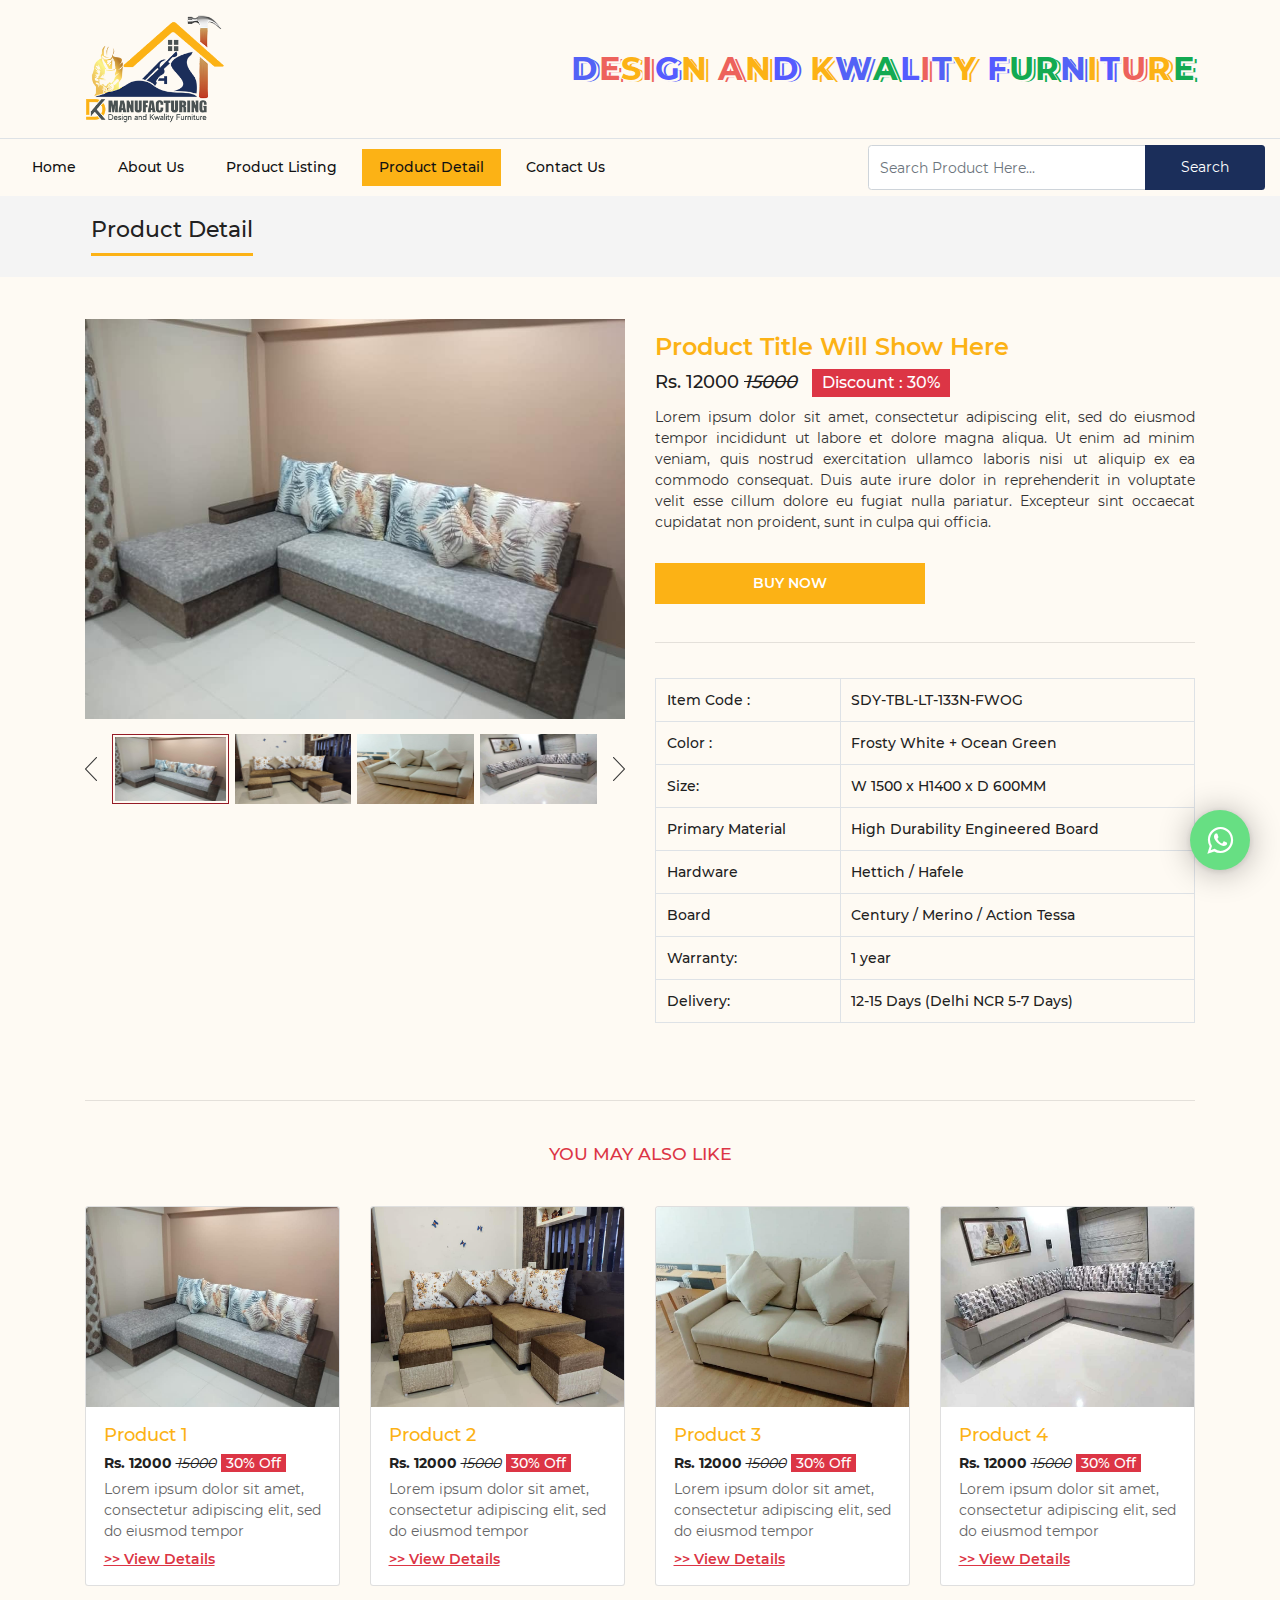
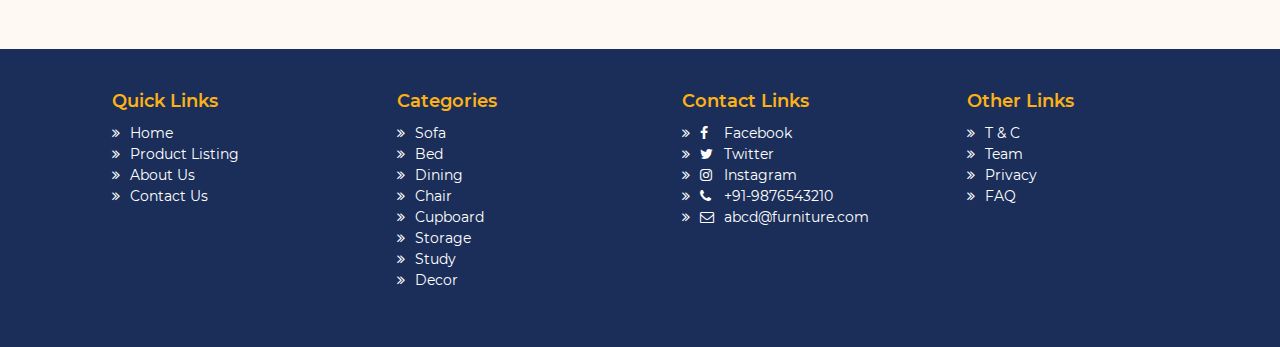
<file: product-detail.html>
<!DOCTYPE html>
<html lang="en">
<head>
    <!-- Meta, Title+Des, Favicon, Css, Font, JS etc... -->
    
    <meta charset="UTF-8">
    <meta http-equiv="X-UA-Compatible" content="IE=edge">
    <meta name="viewport" content="width=device-width, initial-scale=1">

    <title>Dk ManuFacturing | Design and Kwality Furniture</title>
    <meta name="description" content="Dk ManuFacturing | Design and Kwality Furniture. Here you can buy any kind of furniture you want"/>

    <link rel="shortcut icon" type="image/x-icon" sizes="32x32" href="favicon.ico">

    <link rel="stylesheet" href="css/bootstrap.min.css">
    <link rel="stylesheet" href="css/font-awesome.min.css">

    <!-- <link rel="stylesheet" href="https://fonts.googleapis.com/css2?family=Montserrat:ital,wght@0,300;0,400;0,500;0,600;0,700;1,300;1,400;1,500&display=swap"> -->

    <link rel="stylesheet" href="css/product.css">
    
    <link rel="stylesheet" href="css/style.css">

    <script src="js/jquery.min.js"></script>
    <script src="js/popper.min.js"></script>
    <script src="js/bootstrap.min.js"></script>
    <script src="js/script.js"></script>
    
</head>
<body>

    <!-- Header Start from here -->
    <header id="header">
        <!-- Top Header CTA -->
        <!-- <div class="top-header d-none d-lg-block">
            <div class="container">
                <div class="row">
                    <div class="col-md-7 offer">
                        <p><span>New Year Sale!</span> Enjoy Up To 55% off! Use Code <span>"WELCOME21"</span> To Get Extra 20% off.</p>
                    </div>
                    <div class="col-md-5 infor">
                        <ul class="d-flex flex-row-reverse">
                            <li><a href="tel:+91-9876543210"><i class="fa fa-phone"></i>+91-9876543210</a></li>
                            <li><a href="mailto:abcdef@DkManuFacturing.com"><i class="fa fa-envelope-o"></i>abcdef@dkmanufacturing.com</a></li>
                        </ul>
                    </div>
                </div>
            </div>
        </div> -->
        <div class="container">
            <div class="row">
                <div class="col-5">
                    <a class="main-logo" href="index.html"><img src="images/logo.png"></a>    
                </div>
                <div class="col-7 d-flex flex-row-reverse align-items-center logo-tagline">
                    <!-- <h2>Design and Kwality Furniture</h2> -->
                    <h2 class="playful" aria-label="DK Manufacturing">
                    <span aria-hidden="true">D</span><span aria-hidden="true">e</span><span aria-hidden="true">s</span><span aria-hidden="true">i</span><span aria-hidden="true">g</span><span aria-hidden="true">n</span><span aria-hidden="true">&nbsp;</span><span aria-hidden="true">a</span><span aria-hidden="true">n</span><span aria-hidden="true">d</span><span aria-hidden="true">&nbsp;</span><span aria-hidden="true">k</span><span aria-hidden="true">w</span><span aria-hidden="true">a</span><span aria-hidden="true">l</span><span aria-hidden="true">i</span><span aria-hidden="true">t</span><span aria-hidden="true">y</span><span aria-hidden="true">&nbsp;</span><span aria-hidden="true">f</span><span aria-hidden="true">u</span><span aria-hidden="true">r</span><span aria-hidden="true">n</span><span aria-hidden="true">i</span><span aria-hidden="true">t</span><span aria-hidden="true">u</span><span aria-hidden="true">r</span><span aria-hidden="true">e</span>
                    </h2>
                </div>
            </div>
        </div>
        <div class="container-fluid border-top">
            <div class="row">
                <div class="col-12 col-lg-8">
                    <nav class="navbar navbar-expand-lg navbar-light d-flex flex-row-reverse">
                        <button class="navbar-toggler" type="button" data-toggle="collapse" data-target="#navbarSupportedContent" aria-controls="navbarSupportedContent" aria-expanded="false" aria-label="Toggle navigation">
                            <span class="navbar-toggler-icon"></span>
                        </button>
            
                        <div class="collapse navbar-collapse" id="navbarSupportedContent">
                            <ul class="navbar-nav mr-auto">
                            <li class="nav-item">
                                <a class="nav-link" href="index.html">Home</a>
                            </li>
                            <li class="nav-item">
                                <a class="nav-link" href="about-us.html">About Us</a>
                            </li>
                            <li class="nav-item">
                                <a class="nav-link" href="product-listing.html">Product Listing</a>
                            </li>
                            <li class="nav-item active">
                                <a class="nav-link" href="product-detail.html">Product Detail</a>
                            </li>
                            <li class="nav-item">
                                <a class="nav-link" href="contact-us.html">Contact Us</a>
                            </li>
                            </ul>
                        </div>
                    </nav>
                </div>
                <div class="col-12 col-lg-4" style="border-top: 1px solid #dee2e6; margin-top: -1px;">
                    <div class="d-flex flex-row-reverse search-form">
                        <form class="input-group my-2 my-lg-0 align-items-center">
                            <input class="form-control" type="search" placeholder="Search Product Here..." aria-label="Search">
                            <div class="input-group-append">
                                <button class="form-control btn" type="submit">Search</button>
                            </div>
                        </form>
                    </div>
                </div>
            </div>
        </div>
    </header>
    <!-- Header End -->

    <!-- Informative Title start from here -->
    <section class="light-bg">
        <div class="container">
            <div class="row py-4 px-4 informative-title">
                <h3>Product Detail</h3>
            </div>
        </div>
    </section>
    <!-- Informative Title end -->

    <!-- Product listing cards Start from here -->
    <section class="product-detail">
        <div class="container">
            <div class="row my-5">
                <div class="col-md-6 mb-5">
                    <div class="open" href="images/product-1.jpg">
                        <img src="images/product-1.jpg" id="open-img">
                    </div>
                    <div class="small-img">
                        <img src="images/online_icon_right@2x.png" class="icon-left" alt="" id="prev-img">
                        <div class="small-container">
                            <div id="small-img-roll">
                                <img src="images/product-1.jpg" class="open-small-img" alt="">
                                <img src="images/product-2.jpg" class="open-small-img" alt="">
                                <img src="images/product-3.jpg" class="open-small-img" alt="">
                                <img src="images/product-4.jpg" class="open-small-img" alt="">
                            </div>
                        </div>
                        <img src="images/online_icon_right@2x.png" class="icon-right" alt="" id="next-img">
                    </div>
                    <!-- <div class="gallery-container">
                        <img id="expandedImg" class="img-thumbnail w-100">
                    </div>
                    <div class="row px-2">
                        <div class="col-xs-3 gallery-column">
                            <img src="images/product-1.jpg" alt="" onload="myFunction(this)" onclick="myFunction(this);">
                        </div>
                        <div class="col-xs-3 gallery-column">
                            <img src="images/product-2.jpg" alt="" onclick="myFunction(this);">
                        </div>
                        <div class="col-xs-3 gallery-column">
                            <img src="images/product-3.jpg" alt="" onclick="myFunction(this);">
                        </div>
                        <div class="col-xs-3 gallery-column">
                            <img src="images/product-4.jpg" alt="" onclick="myFunction(this);">
                        </div>
                    </div> -->
                </div>
                <div class="col-md-6">
                    <div class="py-3">
                        <h3 class="product-d-title">Product Title Will Show Here</h3>
                        <p class="product-d-price">Rs. 12000 <span class="product-d-strike">15000</span> <span class="product-d-discount">Discount : 30%</span></p>
                        <p class="product-d-text">Lorem ipsum dolor sit amet, consectetur adipiscing elit, sed do eiusmod tempor incididunt ut labore et dolore magna aliqua. Ut enim ad minim veniam, quis nostrud exercitation ullamco laboris nisi ut aliquip ex ea commodo consequat. Duis aute irure dolor in reprehenderit in voluptate velit esse cillum dolore eu fugiat nulla pariatur. Excepteur sint occaecat cupidatat non proident, sunt in culpa qui officia.</p>
                        <a href="" data-toggle="modal" data-target="#myModal" class="product-d-buy">BUY NOW</a>
                    </div>
                    <hr>
                    <div class="py-4">
                        <table class="table table-bordered">
                            <tbody>
                                <tr>
                                    <td>Item Code :</td>
                                    <td>SDY-TBL-LT-133N-FWOG</td>
                                </tr>
                                <tr>
                                    <td>Color :</td>
                                    <td>Frosty White + Ocean Green</td>
                                </tr>
                                <tr>
                                    <td>Size:</td>
                                    <td>W 1500 x H1400 x D 600MM</td>
                                </tr>
                                <tr>
                                    <td>Primary Material</td>
                                    <td>High Durability Engineered Board</td>
                                </tr>
                                <tr>
                                    <td>Hardware</td>
                                    <td>Hettich / Hafele</td>
                                </tr>
                                <tr>
                                    <td>Board</td>
                                    <td>Century / Merino / Action Tessa</td>
                                </tr>
                                <tr>
                                    <td>Warranty:</td>
                                    <td>1 year</td>
                                </tr>
                                <tr>
                                    <td>Delivery:</td>
                                    <td>12-15 Days (Delhi NCR 5-7 Days)</td>
                                </tr>
                            </tbody>
                        </table>
                    </div>
                </div>
            </div>
            <hr>
            <div class="mt-5"><h5 class="text-danger text-center">YOU MAY ALSO LIKE</h5></div>
            <div class="row my-5 product-listing">
                <div class="col-md-3 mb-4">
                    <div class="card h-100">
                        <a href="product-detail.html">
                            <div class="product-listing-image">
                                <img src="images/product-1.jpg" class="card-img-top" alt="" title="">
                            </div>
                            <div class="card-body">
                                <h5 class="product-title">Product 1</h5>
                                <p class="product-price"><b>Rs. 12000</b> <i><strike>15000</strike></i><span class="product-discount">30% Off</span></p>
                                <p class="product-text">Lorem ipsum dolor sit amet, consectetur adipiscing elit, sed do eiusmod tempor </p>
                                <p class="product-info">>> View Details</p>
                            </div>
                        </a>
                    </div>
                </div>
                <div class="col-md-3 mb-4">
                    <div class="card h-100">
                        <a href="product-detail.html">
                            <div class="product-listing-image">
                                <img src="images/product-2.jpg" class="card-img-top" alt="" title="">
                            </div>
                            <div class="card-body">
                                <h5 class="product-title">Product 2</h5>
                                <p class="product-price"><b>Rs. 12000</b> <i><strike>15000</strike></i><span class="product-discount">30% Off</span></p>
                                <p class="product-text">Lorem ipsum dolor sit amet, consectetur adipiscing elit, sed do eiusmod tempor </p>
                                <p class="product-info">>> View Details</p>
                            </div>
                        </a>
                    </div>
                </div>
                <div class="col-md-3 mb-4">
                    <div class="card h-100">
                        <a href="product-detail.html">
                            <div class="product-listing-image">
                                <img src="images/product-3.jpg" class="card-img-top" alt="" title="">
                            </div>
                            <div class="card-body">
                                <h5 class="product-title">Product 3</h5>
                                <p class="product-price"><b>Rs. 12000</b> <i><strike>15000</strike></i><span class="product-discount">30% Off</span></p>
                                <p class="product-text">Lorem ipsum dolor sit amet, consectetur adipiscing elit, sed do eiusmod tempor </p>
                                <p class="product-info">>> View Details</p>
                            </div>
                        </a>
                    </div>
                </div>
                <div class="col-md-3 mb-4">
                    <div class="card h-100">
                        <a href="product-detail.html">
                            <div class="product-listing-image">
                                <img src="images/product-4.jpg" class="card-img-top" alt="" title="">
                            </div>
                            <div class="card-body">
                                <h5 class="product-title">Product 4</h5>
                                <p class="product-price"><b>Rs. 12000</b> <i><strike>15000</strike></i><span class="product-discount">30% Off</span></p>
                                <p class="product-text">Lorem ipsum dolor sit amet, consectetur adipiscing elit, sed do eiusmod tempor </p>
                                <p class="product-info">>> View Details</p>
                            </div>
                        </a>
                    </div>
                </div>
            </div>
        </div>
    </section>
    <!-- Product listing end -->
    <!-- Footer Start from here -->
    <footer class="">
        <div id="" class="footer-area py-5">
            <div class="container">
                <div class="row">
                    <div class="col-md-3 px-5">
                      <h5>Quick Links</h5>
                      <ul class="list-unstyled text-small">
                        <li><a href="#">Home</a></li>
                        <li><a href="#">Product Listing</a></li>
                        <li><a href="#">About Us</a></li>
                        <li><a href="#">Contact Us</a></li>
                      </ul>
                    </div>
                    <div class="col-md-3 px-5">
                      <h5>Categories</h5>
                      <ul class="list-unstyled text-small">
                        <li><a href="#">Sofa</a></li>
                        <li><a href="#">Bed</a></li>
                        <li><a href="#">Dining</a></li>
                        <li><a href="#">Chair</a></li>
                        <li><a href="#">Cupboard</a></li>
                        <li><a href="#">Storage</a></li>
                        <li><a href="#">Study</a></li>
                        <li><a href="#">Decor</a></li>
                      </ul>
                    </div>
                    <div class="col-md-3 px-5">
                      <h5>Contact Links</h5>
                      <ul class="list-unstyled text-small">
                        <li><a href="#"><i class="fa fa-facebook"></i> Facebook</a></li>
                        <li><a href="#"><i class="fa fa-twitter"></i> Twitter</a></li>
                        <li><a href="#"><i class="fa fa-instagram"></i> Instagram</a></li>
                        <li><a href="tel:+91-9876543210"><i class="fa fa-phone"></i> +91-9876543210</a></li>
                        <li><a href="mailto:abcd@furniture.com"><i class="fa fa-envelope-o"></i> abcd@furniture.com</a></li>
                      </ul>
                    </div>
                    <div class="col-md-3 px-5">
                      <h5>Other Links</h5>
                      <ul class="list-unstyled text-small">
                        <li><a href="#">T & C</a></li>
                        <li><a href="#">Team</a></li>
                        <li><a href="#">Privacy</a></li>
                        <li><a href="#">FAQ</a></li>
                      </ul>
                    </div>
                </div>
            </div>
        </div>
    </footer>
    <!-- Footer End -->

    <!-- Whatsapp call to action -->    
    <div class="whatsapp-cta">
        <a class="" data-phone="919876543210" data-message="Hi I am looking for A Furniture." href="https://web.whatsapp.com/send?phone=919876543210&amp;text=Hi I am looking for A Furniture." target="_blank">
            <i class="fa fa-whatsapp"></i>
        </a>
    </div>

    <!-- Vertically centered modal -->
    <div class="modal" id="myModal">
        <div class="modal-dialog modal-dialog modal-dialog-centered">
            <div class="modal-content">

            <!-- Modal Header -->
            <div class="modal-header">
                <h4 class="modal-title">Fill the form we will contact you</h4>
                <button type="button" class="close" data-dismiss="modal">&times;</button>
            </div>

            <!-- Modal body -->
            <div class="modal-body">
                <form>
                    <div class="form-group">
                        <label for="YourFullName">Your Full Name</label>
                        <input type="text" class="form-control form-control-md" id="YourFullName" name="name" placeholder="Enter Your Name" required>
                    </div>
                    <div class="form-group">
                        <label for="YourEmailId">Your Email Id</label>
                        <input type="email" class="form-control form-control-md" id="YourEmailId" name="email" placeholder="Enter Your Email" required>
                    </div>
                    <div class="form-group">
                        <label for="YourContactNumber">Your Contact Number</label>
                        <input type="tel" class="form-control form-control-md" id="YourContactNumber" name="phone" placeholder="Enter Your Number" required>
                    </div>
                    <div class="form-group">
                        <label for="ProductId">Product Id</label>
                        <input type="text" class="form-control form-control-md" id="ProductId" name="product-id" placeholder="Id automatically filled here" required disabled>
                    </div>
                    <div class="form-group">
                        <label for="Requirement">Any Changes You Want</label>
                        <textarea type="text" class="form-control form-control-md" id="Requirement" name="requirement" placeholder="Share your requirement with us" required></textarea>
                    </div>
                    <button class="btn btn-md btn-warning" type="submit">Submit</button>
                </form>
            </div>

            <!-- Modal footer -->
            <div class="modal-footer">
                <p class="">Lorem ipsum dolor sit amet, consectetur adipiscing elit, sed do eiusmod tempor incididunt ut labore et dolore magna aliqua.</p>
            </div>

            </div>
        </div>
    </div>

    <script src="js/zoom-image.js"></script>
    <script src="js/main.js"></script>
</body>
</html>
</file>
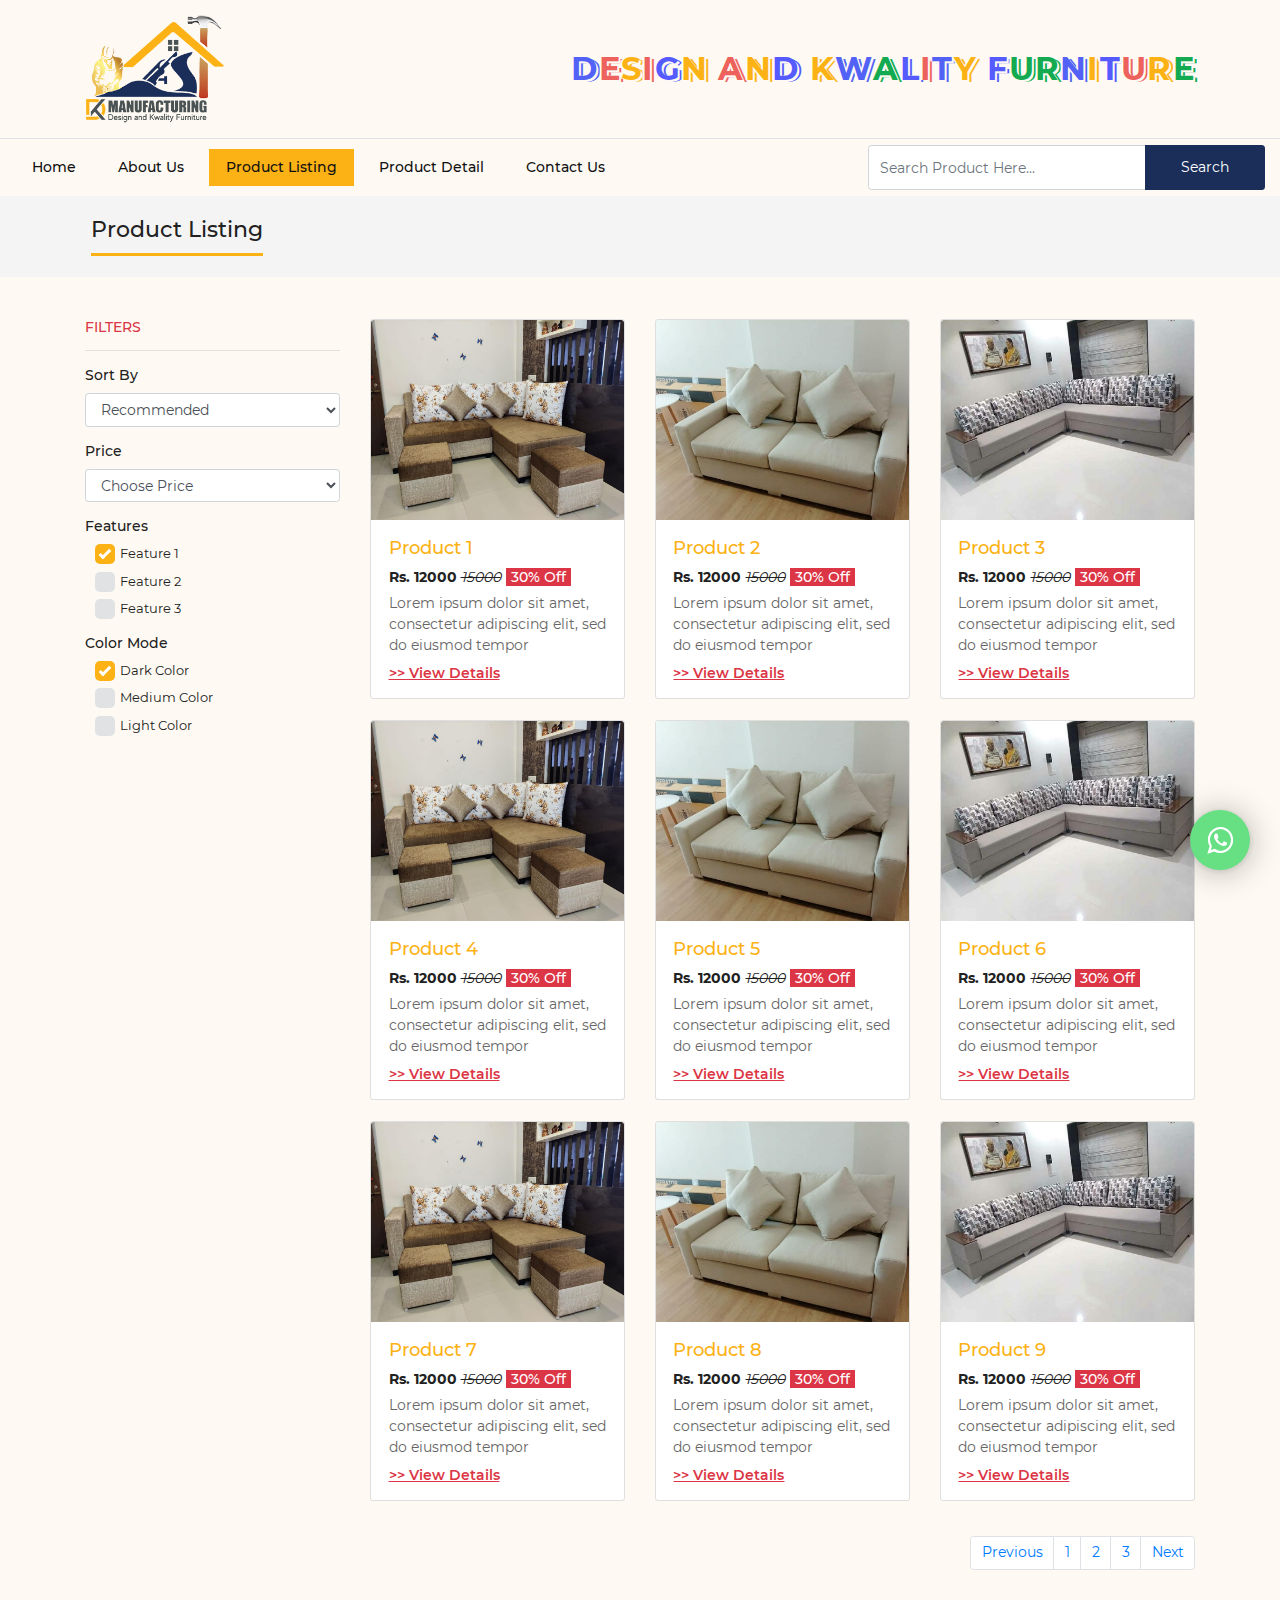
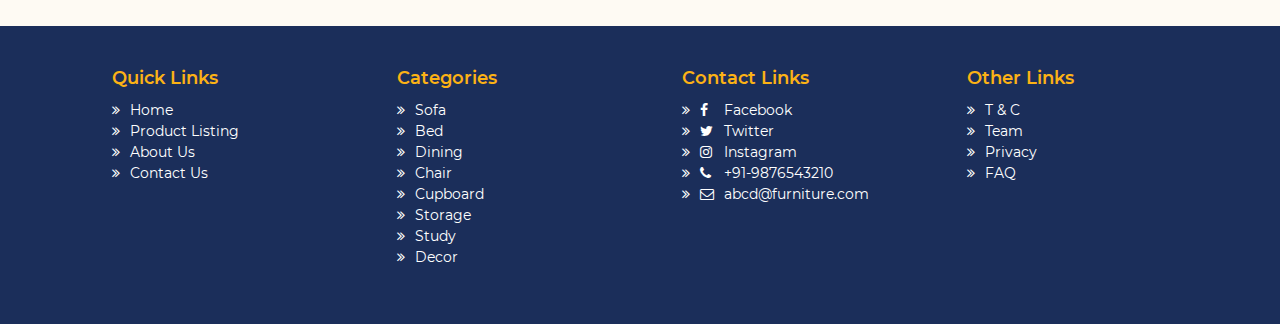
<file: product-listing.html>
<!DOCTYPE html>
<html lang="en">
<head>
    <!-- Meta, Title+Des, Favicon, Css, Font, JS etc... -->
    
    <meta charset="UTF-8">
    <meta http-equiv="X-UA-Compatible" content="IE=edge">
    <meta name="viewport" content="width=device-width, initial-scale=1">

    <title>Dk ManuFacturing | Design and Kwality Furniture</title>
    <meta name="description" content="Dk ManuFacturing | Design and Kwality Furniture. Here you can buy any kind of furniture you want"/>

    <link rel="shortcut icon" type="image/x-icon" sizes="32x32" href="favicon.ico">

    <link rel="stylesheet" href="css/bootstrap.min.css">
    <link rel="stylesheet" href="css/font-awesome.min.css">

    <!-- <link rel="stylesheet" href="https://fonts.googleapis.com/css2?family=Montserrat:ital,wght@0,300;0,400;0,500;0,600;0,700;1,300;1,400;1,500&display=swap"> -->
    
    <link rel="stylesheet" href="css/style.css">

    <script src="js/jquery.min.js"></script>
    <script src="js/popper.min.js"></script>
    <script src="js/bootstrap.min.js"></script>
    <script src="js/script.js"></script>
    
</head>
<body>

    <!-- Header Start from here -->
    <header id="header">
        <!-- Top Header CTA -->
        <!-- <div class="top-header d-none d-lg-block">
            <div class="container">
                <div class="row">
                    <div class="col-md-7 offer">
                        <p><span>New Year Sale!</span> Enjoy Up To 55% off! Use Code <span>"WELCOME21"</span> To Get Extra 20% off.</p>
                    </div>
                    <div class="col-md-5 infor">
                        <ul class="d-flex flex-row-reverse">
                            <li><a href="tel:+91-9876543210"><i class="fa fa-phone"></i>+91-9876543210</a></li>
                            <li><a href="mailto:abcdef@DkManuFacturing.com"><i class="fa fa-envelope-o"></i>abcdef@dkmanufacturing.com</a></li>
                        </ul>
                    </div>
                </div>
            </div>
        </div> -->
        <div class="container">
            <div class="row">
                <div class="col-5">
                    <a class="main-logo" href="index.html"><img src="images/logo.png"></a>    
                </div>
                <div class="col-7 d-flex flex-row-reverse align-items-center logo-tagline">
                    <!-- <h2>Design and Kwality Furniture</h2> -->
                    <h2 class="playful" aria-label="DK Manufacturing">
                    <span aria-hidden="true">D</span><span aria-hidden="true">e</span><span aria-hidden="true">s</span><span aria-hidden="true">i</span><span aria-hidden="true">g</span><span aria-hidden="true">n</span><span aria-hidden="true">&nbsp;</span><span aria-hidden="true">a</span><span aria-hidden="true">n</span><span aria-hidden="true">d</span><span aria-hidden="true">&nbsp;</span><span aria-hidden="true">k</span><span aria-hidden="true">w</span><span aria-hidden="true">a</span><span aria-hidden="true">l</span><span aria-hidden="true">i</span><span aria-hidden="true">t</span><span aria-hidden="true">y</span><span aria-hidden="true">&nbsp;</span><span aria-hidden="true">f</span><span aria-hidden="true">u</span><span aria-hidden="true">r</span><span aria-hidden="true">n</span><span aria-hidden="true">i</span><span aria-hidden="true">t</span><span aria-hidden="true">u</span><span aria-hidden="true">r</span><span aria-hidden="true">e</span>
                    </h2>
                </div>
            </div>
        </div>
        <div class="container-fluid border-top">
            <div class="row">
                <div class="col-12 col-lg-8">
                    <nav class="navbar navbar-expand-lg navbar-light d-flex flex-row-reverse">
                        <button class="navbar-toggler" type="button" data-toggle="collapse" data-target="#navbarSupportedContent" aria-controls="navbarSupportedContent" aria-expanded="false" aria-label="Toggle navigation">
                            <span class="navbar-toggler-icon"></span>
                        </button>
            
                        <div class="collapse navbar-collapse" id="navbarSupportedContent">
                            <ul class="navbar-nav mr-auto">
                            <li class="nav-item">
                                <a class="nav-link" href="index.html">Home</a>
                            </li>
                            <li class="nav-item">
                                <a class="nav-link" href="about-us.html">About Us</a>
                            </li>
                            <li class="nav-item active">
                                <a class="nav-link" href="product-listing.html">Product Listing</a>
                            </li>
                            <li class="nav-item">
                                <a class="nav-link" href="product-detail.html">Product Detail</a>
                            </li>
                            <li class="nav-item">
                                <a class="nav-link" href="contact-us.html">Contact Us</a>
                            </li>
                            </ul>
                        </div>
                    </nav>
                </div>
                <div class="col-12 col-lg-4" style="border-top: 1px solid #dee2e6; margin-top: -1px;">
                    <div class="d-flex flex-row-reverse search-form">
                        <form class="input-group my-2 my-lg-0 align-items-center">
                            <input class="form-control" type="search" placeholder="Search Product Here..." aria-label="Search">
                            <div class="input-group-append">
                                <button class="form-control btn" type="submit">Search</button>
                            </div>
                        </form>
                    </div>
                </div>
            </div>
        </div>
    </header>
    <!-- Header End -->

    <!-- Informative Title start from here -->
    <section class="light-bg">
        <div class="container">
            <div class="row py-4 px-4 informative-title">
                <h3>Product Listing</h3>
            </div>
        </div>
    </section>
    <!-- Informative Title end -->

    <!-- Product listing cards Start from here -->
    <section class="product-listing">
        <div class="container">
            <div class="row my-5">
                <div class="col-md-3 mb-4">
                    <div class="filter-form">
                        <h6 class="text-danger">FILTERS</h6>
                        <hr>
                        <form>
                            <div class="form-group">
                                <label for="SortSearch">Sort By</label>
                                <select class="form-control" id="SortSearch">
                                    <option selected>Recommended</option>
                                    <option>Price : Low to High</option>
                                    <option>Price : High to Low</option>
                                    <option>New Arrivals</option>
                                    <option>Discount</option>
                                </select>
                            </div>
                            <div class="form-group">
                                <label for="PriceSearch">Price</label>
                                <select class="form-control" id="PriceSearch">
                                    <option selected>Choose Price</option>
                                    <option>Rs. 500 - 4999</option>
                                    <option>Rs. 5000 - 9999</option>
                                    <option>Rs. 10000 - 14999</option>
                                    <option>Rs. 15000 - 19999</option>
                                    <option>Rs. 20000 - 24999</option>
                                    <option>Rs. 25000+</option>
                                </select>
                            </div>
                            <div class="form-group">
                                <label for="FeaturesSearch">Features</label>
                                <!-- <div class="form-check">
                                    <input class="form-check-input" type="checkbox" value="" id="FeaturesCheck1">
                                    <label class="form-check-label checkbox-font" for="FeaturesCheck1">Feature 1</label>
                                </div>
                                <div class="form-check">
                                    <input class="form-check-input" type="checkbox" value="" id="FeaturesCheck2">
                                    <label class="form-check-label checkbox-font" for="FeaturesCheck2">Feature 2</label>
                                </div>
                                <div class="form-check">
                                    <input class="form-check-input" type="checkbox" value="" id="FeaturesCheck3">
                                    <label class="form-check-label checkbox-font" for="FeaturesCheck3">Feature 3</label>
                                </div> -->
                                <label class="selfcheck">Feature 1 
                                    <input type="checkbox" checked="checked"> 
                                    <span class="selfcheckbox"></span> 
                                </label> 
                                
                                <label class="selfcheck">Feature 2
                                    <input type="checkbox"> 
                                    <span class="selfcheckbox"></span> 
                                </label> 
                                
                                <label class="selfcheck">Feature 3
                                    <input type="checkbox"> 
                                    <span class="selfcheckbox"></span> 
                                </label> 
                            </div>
                            <div class="form-group">
                                <label for="ColorModeSearch">Color Mode</label>
                                <!-- <div class="form-check">
                                    <input class="form-check-input" type="checkbox" value="" id="ColorCheck1">
                                    <label class="form-check-label checkbox-font" for="ColorCheck1">Dark Color</label>
                                </div>
                                <div class="form-check">
                                    <input class="form-check-input" type="checkbox" value="" id="ColorCheck2">
                                    <label class="form-check-label checkbox-font" for="ColorCheck2">Medium Color</label>
                                </div>
                                <div class="form-check">
                                    <input class="form-check-input" type="checkbox" value="" id="ColorCheck3">
                                    <label class="form-check-label checkbox-font" for="ColorCheck3">Light Color</label>
                                </div> -->
                                <label class="selfcheck">Dark Color 
                                    <input type="checkbox" checked="checked"> 
                                    <span class="selfcheckbox"></span> 
                                </label> 
                                
                                <label class="selfcheck">Medium Color
                                    <input type="checkbox"> 
                                    <span class="selfcheckbox"></span> 
                                </label> 
                                
                                <label class="selfcheck">Light Color
                                    <input type="checkbox"> 
                                    <span class="selfcheckbox"></span> 
                                </label>
                            </div>
                        </form>
                    </div>
                </div>
                <div class="col-md-9">
                    <div class="row mb-3">
                        <div class="col-md-4 mb-4">
                            <div class="card h-100">
                                <a href="product-detail.html">
                                    <div class="product-listing-image">
                                        <img src="images/product-2.jpg" class="card-img-top" alt="" title="">
                                    </div>
                                    <div class="card-body">
                                        <h5 class="product-title">Product 1</h5>
                                        <p class="product-price"><b>Rs. 12000</b> <i><strike>15000</strike></i><span class="product-discount">30% Off</span></p>
                                        <p class="product-text">Lorem ipsum dolor sit amet, consectetur adipiscing elit, sed do eiusmod tempor </p>
                                        <p class="product-info">>> View Details</p>
                                    </div>
                                </a>
                            </div>
                        </div>
                        <div class="col-md-4 mb-4">
                            <div class="card h-100">
                                <a href="product-detail.html">
                                    <div class="product-listing-image">
                                        <img src="images/product-3.jpg" class="card-img-top" alt="" title="">
                                    </div>
                                    <div class="card-body">
                                        <h5 class="product-title">Product 2</h5>
                                        <p class="product-price"><b>Rs. 12000</b> <i><strike>15000</strike></i><span class="product-discount">30% Off</span></p>
                                        <p class="product-text">Lorem ipsum dolor sit amet, consectetur adipiscing elit, sed do eiusmod tempor </p>
                                        <p class="product-info">>> View Details</p>
                                    </div>
                                </a>
                            </div>
                        </div>
                        <div class="col-md-4 mb-4">
                            <div class="card h-100">
                                <a href="product-detail.html">
                                    <div class="product-listing-image">
                                        <img src="images/product-4.jpg" class="card-img-top" alt="" title="">
                                    </div>
                                    <div class="card-body">
                                        <h5 class="product-title">Product 3</h5>
                                        <p class="product-price"><b>Rs. 12000</b> <i><strike>15000</strike></i><span class="product-discount">30% Off</span></p>
                                        <p class="product-text">Lorem ipsum dolor sit amet, consectetur adipiscing elit, sed do eiusmod tempor </p>
                                        <p class="product-info">>> View Details</p>
                                    </div>
                                </a>
                            </div>
                        </div>
                        <div class="col-md-4 mb-4">
                            <div class="card h-100">
                                <a href="product-detail.html">
                                    <div class="product-listing-image">
                                        <img src="images/product-2.jpg" class="card-img-top" alt="" title="">
                                    </div>
                                    <div class="card-body">
                                        <h5 class="product-title">Product 4</h5>
                                        <p class="product-price"><b>Rs. 12000</b> <i><strike>15000</strike></i><span class="product-discount">30% Off</span></p>
                                        <p class="product-text">Lorem ipsum dolor sit amet, consectetur adipiscing elit, sed do eiusmod tempor </p>
                                        <p class="product-info">>> View Details</p>
                                    </div>
                                </a>
                            </div>
                        </div>
                        <div class="col-md-4 mb-4">
                            <div class="card h-100">
                                <a href="product-detail.html">
                                    <div class="product-listing-image">
                                        <img src="images/product-3.jpg" class="card-img-top" alt="" title="">
                                    </div>
                                    <div class="card-body">
                                        <h5 class="product-title">Product 5</h5>
                                        <p class="product-price"><b>Rs. 12000</b> <i><strike>15000</strike></i><span class="product-discount">30% Off</span></p>
                                        <p class="product-text">Lorem ipsum dolor sit amet, consectetur adipiscing elit, sed do eiusmod tempor </p>
                                        <p class="product-info">>> View Details</p>
                                    </div>
                                </a>
                            </div>
                        </div>
                        <div class="col-md-4 mb-4">
                            <div class="card h-100">
                                <a href="product-detail.html">
                                    <div class="product-listing-image">
                                        <img src="images/product-4.jpg" class="card-img-top" alt="" title="">
                                    </div>
                                    <div class="card-body">
                                        <h5 class="product-title">Product 6</h5>
                                        <p class="product-price"><b>Rs. 12000</b> <i><strike>15000</strike></i><span class="product-discount">30% Off</span></p>
                                        <p class="product-text">Lorem ipsum dolor sit amet, consectetur adipiscing elit, sed do eiusmod tempor </p>
                                        <p class="product-info">>> View Details</p>
                                    </div>
                                </a>
                            </div>
                        </div>
                        <div class="col-md-4 mb-4">
                            <div class="card h-100">
                                <a href="product-detail.html">
                                    <div class="product-listing-image">
                                        <img src="images/product-2.jpg" class="card-img-top" alt="" title="">
                                    </div>
                                    <div class="card-body">
                                        <h5 class="product-title">Product 7</h5>
                                        <p class="product-price"><b>Rs. 12000</b> <i><strike>15000</strike></i><span class="product-discount">30% Off</span></p>
                                        <p class="product-text">Lorem ipsum dolor sit amet, consectetur adipiscing elit, sed do eiusmod tempor </p>
                                        <p class="product-info">>> View Details</p>
                                    </div>
                                </a>
                            </div>
                        </div>
                        <div class="col-md-4 mb-4">
                            <div class="card h-100">
                                <a href="product-detail.html">
                                    <div class="product-listing-image">
                                        <img src="images/product-3.jpg" class="card-img-top" alt="" title="">
                                    </div>
                                    <div class="card-body">
                                        <h5 class="product-title">Product 8</h5>
                                        <p class="product-price"><b>Rs. 12000</b> <i><strike>15000</strike></i><span class="product-discount">30% Off</span></p>
                                        <p class="product-text">Lorem ipsum dolor sit amet, consectetur adipiscing elit, sed do eiusmod tempor </p>
                                        <p class="product-info">>> View Details</p>
                                    </div>
                                </a>
                            </div>
                        </div>
                        <div class="col-md-4 mb-4">
                            <div class="card h-100">
                                <a href="product-detail.html">
                                    <div class="product-listing-image">
                                        <img src="images/product-4.jpg" class="card-img-top" alt="" title="">
                                    </div>
                                    <div class="card-body">
                                        <h5 class="product-title">Product 9</h5>
                                        <p class="product-price"><b>Rs. 12000</b> <i><strike>15000</strike></i><span class="product-discount">30% Off</span></p>
                                        <p class="product-text">Lorem ipsum dolor sit amet, consectetur adipiscing elit, sed do eiusmod tempor </p>
                                        <p class="product-info">>> View Details</p>
                                    </div>
                                </a>
                            </div>
                        </div>
                    </div> 
                    <nav aria-label="Page navigation example">
                        <ul class="pagination justify-content-end">
                            <li class="page-item"><a class="page-link" href="">Previous</a></li>
                            <li class="page-item"><a class="page-link" href="">1</a></li>
                            <li class="page-item"><a class="page-link" href="">2</a></li>
                            <li class="page-item"><a class="page-link" href="">3</a></li>
                            <li class="page-item"><a class="page-link" href="">Next</a></li>
                        </ul>
                    </nav>   
                </div>
            </div>
        </div>
    </section>
    <!-- Product listing end -->
    <!-- Footer Start from here -->
    <footer class="">
        <div id="" class="footer-area py-5">
            <div class="container">
                <div class="row">
                    <div class="col-md-3 px-5">
                      <h5>Quick Links</h5>
                      <ul class="list-unstyled text-small">
                        <li><a href="#">Home</a></li>
                        <li><a href="#">Product Listing</a></li>
                        <li><a href="#">About Us</a></li>
                        <li><a href="#">Contact Us</a></li>
                      </ul>
                    </div>
                    <div class="col-md-3 px-5">
                      <h5>Categories</h5>
                      <ul class="list-unstyled text-small">
                        <li><a href="#">Sofa</a></li>
                        <li><a href="#">Bed</a></li>
                        <li><a href="#">Dining</a></li>
                        <li><a href="#">Chair</a></li>
                        <li><a href="#">Cupboard</a></li>
                        <li><a href="#">Storage</a></li>
                        <li><a href="#">Study</a></li>
                        <li><a href="#">Decor</a></li>
                      </ul>
                    </div>
                    <div class="col-md-3 px-5">
                      <h5>Contact Links</h5>
                      <ul class="list-unstyled text-small">
                        <li><a href="#"><i class="fa fa-facebook"></i> Facebook</a></li>
                        <li><a href="#"><i class="fa fa-twitter"></i> Twitter</a></li>
                        <li><a href="#"><i class="fa fa-instagram"></i> Instagram</a></li>
                        <li><a href="tel:+91-9876543210"><i class="fa fa-phone"></i> +91-9876543210</a></li>
                        <li><a href="mailto:abcd@furniture.com"><i class="fa fa-envelope-o"></i> abcd@furniture.com</a></li>
                      </ul>
                    </div>
                    <div class="col-md-3 px-5">
                      <h5>Other Links</h5>
                      <ul class="list-unstyled text-small">
                        <li><a href="#">T & C</a></li>
                        <li><a href="#">Team</a></li>
                        <li><a href="#">Privacy</a></li>
                        <li><a href="#">FAQ</a></li>
                      </ul>
                    </div>
                </div>
            </div>
        </div>
    </footer>
    <!-- Footer End -->

    <!-- Whatsapp call to action -->    
    <div class="whatsapp-cta">
        <a class="" data-phone="919876543210" data-message="Hi I am looking for A Furniture." href="https://web.whatsapp.com/send?phone=919876543210&amp;text=Hi I am looking for A Furniture." target="_blank">
            <i class="fa fa-whatsapp"></i>
        </a>
    </div>
</body>
</html>
</file>
<file: css/style.css>
:root {
    --blue: #1b2e5a;
    --yellow: #fcb215;
    --brown: #c13a22; 
}


/* montserrat all fonts add */
@font-face { font-family: 'Montserrat'; font-style: normal; font-weight: 300; src: url('../fonts/montserrat-v15-latin-300.eot'); src: url('../fonts/montserrat-v15-latin-300.eot?#iefix') format('embedded-opentype'), url('../fonts/montserrat-v15-latin-300.woff2') format('woff2'), url('../fonts/montserrat-v15-latin-300.woff') format('woff'), url('../fonts/montserrat-v15-latin-300.ttf') format('truetype'), url('../fonts/montserrat-v15-latin-300.svg#Montserrat') format('svg'); }

@font-face { font-family: 'Montserrat'; font-style: normal; font-weight: 400; src: url('../fonts/montserrat-v15-latin-regular.eot'); src: url('../fonts/montserrat-v15-latin-regular.eot?#iefix') format('embedded-opentype'), url('../fonts/montserrat-v15-latin-regular.woff2') format('woff2'), url('../fonts/montserrat-v15-latin-regular.woff') format('woff'), url('../fonts/montserrat-v15-latin-regular.ttf') format('truetype'), url('../fonts/montserrat-v15-latin-regular.svg#Montserrat') format('svg'); }

@font-face { font-family: 'Montserrat'; font-style: normal; font-weight: 500; src: url('../fonts/montserrat-v15-latin-500.eot'); src: url('../fonts/montserrat-v15-latin-500.eot?#iefix') format('embedded-opentype'), url('../fonts/montserrat-v15-latin-500.woff2') format('woff2'), url('../fonts/montserrat-v15-latin-500.woff') format('woff'), url('../fonts/montserrat-v15-latin-500.ttf') format('truetype'), url('../fonts/montserrat-v15-latin-500.svg#Montserrat') format('svg'); }

@font-face { font-family: 'Montserrat'; font-style: normal; font-weight: 600; src: url('../fonts/montserrat-v15-latin-600.eot'); src: url('../fonts/montserrat-v15-latin-600.eot?#iefix') format('embedded-opentype'), url('../fonts/montserrat-v15-latin-600.woff2') format('woff2'), url('../fonts/montserrat-v15-latin-600.woff') format('woff'), url('../fonts/montserrat-v15-latin-600.ttf') format('truetype'), url('../fonts/montserrat-v15-latin-600.svg#Montserrat') format('svg'); }

@font-face { font-family: 'Montserrat'; font-style: normal; font-weight: 700; src: url('../fonts/montserrat-v15-latin-700.eot'); src: url('../fonts/montserrat-v15-latin-700.eot?#iefix') format('embedded-opentype'), url('../fonts/montserrat-v15-latin-700.woff2') format('woff2'), url('../fonts/montserrat-v15-latin-700.woff') format('woff'), url('../fonts/montserrat-v15-latin-700.ttf') format('truetype'), url('../fonts/montserrat-v15-latin-700.svg#Montserrat') format('svg'); }

@font-face { font-family: 'Montserrat'; font-style: normal; font-weight: 800; src: url('../fonts/montserrat-v15-latin-800.eot'); src: url('../fonts/montserrat-v15-latin-800.eot?#iefix') format('embedded-opentype'), url('../fonts/montserrat-v15-latin-800.woff2') format('woff2'), url('../fonts/montserrat-v15-latin-800.woff') format('woff'), url('../fonts/montserrat-v15-latin-800.ttf') format('truetype'), url('../fonts/montserrat-v15-latin-800.svg#Montserrat') format('svg'); }

@font-face { font-family: 'Montserrat'; font-style: normal; font-weight: 900; src: url('../fonts/montserrat-v15-latin-900.eot'); src: url('../fonts/montserrat-v15-latin-900.eot?#iefix') format('embedded-opentype'), url('../fonts/montserrat-v15-latin-900.woff2') format('woff2'), url('../fonts/montserrat-v15-latin-900.woff') format('woff'), url('../fonts/montserrat-v15-latin-900.ttf') format('truetype'), url('../fonts/montserrat-v15-latin-900.svg#Montserrat') format('svg'); }



body{
    background-color: #fefaf3;
}

html,
body, a, p, * {
	margin: 0px;
    padding: 0px;
    border: none;
    outline: none;
    box-sizing: border-box;
    font-family: 'Montserrat', sans-serif;
    color: #212121;
    -webkit-font-smoothing: antialiased;
    font-size: 14px;
}

a:hover {
    text-decoration: none;
}

.light-bg{
    background-color: #f4f4f4;
}
.modal-header span{
    font-size: 30px;
}

/* All Pages Top Title Css Start  */

.informative-title h3{
    font-size: 22px;
    margin: 0px;
    padding-bottom: 10px;
    border-bottom: 3px solid var(--yellow);
}

/* All Pages Top Title Css End  */


/* Header Css Start */
.top-header{
    background-color: var(--yellow);
    padding: 10px 0px;
}

.top-header .offer span{
    background-color: var(--brown);
    color: white;
    padding: 0px 5px;
}

.top-header .infor ul{
    list-style: none;
    padding: 0px;
    margin: 0px;
}

.top-header .infor ul li{
    display: inline-block;
    margin: 0px 5px;
    text-align: right;
}

.top-header .infor ul li i{
    margin-right: 10px;
}

#header .main-logo img {
    display: inline-block;
    padding: 15px 0px;
    width: 140px;
}

#header .logo-tagline .playful span {
  position: relative;
  color: #5362F6;
  /*text-shadow: 0.25px 6px #E485F8;*/
  text-shadow: 2px 2px 0px #fefaf3, -2px 0 0px #fefaf3, 4px 2px 0 #5362F6;
  animation: scatter 1.75s infinite;
}

#header .logo-tagline .playful span:nth-child(2n) {
  color: #ED625C;
  /*text-shadow: 0.25px 6px #F2A063;*/
  text-shadow: 2px 2px 0px #fefaf3, -2px 0 0px #fefaf3, 4px 2px 0 #ED625C;
  animation-delay: 0.3s;
}

#header .logo-tagline .playful span:nth-child(3n) {
  color: #fcb215;
  /*text-shadow: 0.25px 6px #6EC0A9;*/
  text-shadow: 2px 2px 0px #fefaf3, -2px 0 0px #fefaf3, 4px 2px 0 #fcb215;
  animation-delay: 0.15s;
}

#header .logo-tagline .playful span:nth-child(5n) {
  color: #555BFF;
  /*text-shadow: 0.25px 6px #E485F8;*/
  text-shadow: 2px 2px 0px #fefaf3, -2px 0 0px #fefaf3, 4px 2px 0 #555BFF;
  animation-delay: 0.4s;
}

#header .logo-tagline .playful span:nth-child(7n), #header .logo-tagline .playful span:nth-child(11n) {
  color: #13aa52;
  /*text-shadow: 0.25px 6px #FF5555;*/
  text-shadow: 2px 2px 0px #fefaf3, -2px 0 0px #fefaf3, 4px 2px 0 #13aa52;
  animation-delay: 0.25s;
}

@keyframes scatter {
  0% {
    top: 0;
  }
  50% {
    top: -10px;
  }
  100% {
    top: 0;
  }
}

#header .logo-tagline h2, #header .logo-tagline h2 span {
  font-size: 32px;
  text-transform: uppercase;
  font-weight: bold;
  display: inline-block;
  margin-bottom: 0px;
  letter-spacing: 1.3px;
}
/*#header .logo-tagline h2{
    font-size: 32px; 
    line-height: 35px;
    font-weight: bold;
    padding: 5px 0px;
    text-transform: uppercase;
    border-top: 2px solid var(--yellow);
    border-bottom: 2px solid var(--yellow);
    -webkit-text-fill-color: white;
    -webkit-text-stroke: 1px;
    -webkit-text-stroke-color: var(--yellow);
    animation: tagline-an 2s linear infinite;
}
    @keyframes tagline-an {
        0% {-webkit-text-fill-color: var(--blue);}
        25% {-webkit-text-fill-color: white;}
        50% {-webkit-text-fill-color: var(--blue);}
        75% {-webkit-text-fill-color: white;}
        100% {-webkit-text-fill-color: var(--blue);}
    }*/
@media screen and (max-width: 667px){
    /*#header .logo-tagline h2{
    font-size: 22px;
    margin: 0px 15px; 
    line-height: 25px;
}*/
    #header .logo-tagline h2 span {
    font-size: 22px;
    }
    #header .logo-tagline h2 {
    margin: 0px 15px; 
    line-height: 25px;
    }
}
#header .search-form {
    margin-top: 6px;
}
#header .search-form form input[type=search] {
    height: 45px;
    box-sizing: border-box;
}

#header .search-form button {
    height: 45px;
    width: 120px;
    color: #fff;
    background-color: var(--blue);
    border: none;
    transition: ease-in-out 0.2s; 
}

#header .search-form button:hover {
    color: #111;
    background-color: var(--yellow);
}

#header .navbar{
    padding: 10px 0px;
}

@media screen and (max-width: 991px){
    #header .navbar-collapse{
        padding: 10px 20px;
        background-color: #f4f4f4;
        border-right: 2px solid var(--yellow);
        border-left: 2px solid var(--yellow);
    }
    #header nav a {
        border-bottom: 1px solid var(--yellow);
    }
} 

@media screen and (min-width: 992px){
    #header nav li {
    margin-right: 8px;
    }
} 

#header nav a {
    color: #111;
    font-size: 14px;
    font-weight: 500;
    text-align: right;
    padding: 8px 17px;
}

#header nav a:hover, #header nav li.active {
    color: #111;
    font-weight: 500;
    background-color: var(--yellow);
}

/* Header Css End  */

/* Slider Css Start  */
#slider .carousel-caption {
    top: 40%;
    left: 15%;
    text-align: left;
    animation-name: example;
    animation-duration: 1.2s;
}
  
  @keyframes example {
    0%   {left:-200%; top:40%;}
    100% {left:15%; top:40%;}
  }

#slider .carousel-caption h3 { 
    background: rgba(255,255,255,0.8);
    padding: 10px;
    margin-bottom: 10px;
    color: var(--blue);
    display: table;
    border-bottom: 5px solid var(--yellow);
    font-weight: 600;
}

#slider .carousel-caption p { 
    font-size: 16px; 
    background: rgba(0,0,0,0.6);
    padding: 10px;
    display: table;
    color: #fff;
}
/* Slider Css End  */

/* Hot Selling Products Css Start */
.hot-products .hot-products-part{
    transition: ease-in-out .3s; 
}
.hot-products a:hover .hot-products-part {
    transform: scale(1.2);
}
.hot-products a:hover .hot-products-part h5{
    color: var(--red);
}
.hot-products .hot-products-part .hot-products-icon{
    height: 90px;
    width: 90px;
    border-radius: 50%;
    margin-bottom: 20px;
    position: relative;
    overflow: hidden; 
}
.hot-products .hot-products-part .hot-products-icon img{
    width: 100px;
    position: absolute;
    top: 50%;
    left: 50%;
    transform: translate(-50%,-50%);
}
.hot-products .hot-products-part h5{
    text-align: center;
    font-size: 16px;
}
.hot-products .hot-products-part .blue{
    border: 2px solid #448AFF;
    background-color: #ffffff;
}
.hot-products .hot-products-part .green{
    border: 2px solid #8BC34A;
    background-color: #ffffff;
}
.hot-products .hot-products-part .yellow{
    border: 2px solid #FFC107;
    background-color: #ffffff;
}
.hot-products .hot-products-part .pink{
    border: 2px solid #FF4081;
    background-color: #ffffff;
}
.hot-products .hot-products-part .grey{
    border: 2px solid #607D8B;
    background-color: #ffffff;
}
.hot-products .hot-products-part .orange{
    border: 2px solid #FF5722;
    background-color: #ffffff;
}
.hot-products .hot-products-part .purple{
    border: 2px solid #800080;
    background-color: #ffffff;
}
.hot-products .hot-products-part .cyan{
    border: 2px solid #00FFFF;
    background-color: #ffffff;
}
/* Hot Selling Products Css End */

/* Key Feature Css Start  */
.key-feature i{
    color: var(--yellow);
    font-size: 50px;
    margin-bottom: 20px;
}

.key-feature h5{
    color: var(--yellow);
    font-size: 18px;
    font-weight: 600;
    margin-bottom: 10px;
}

.key-feature p{
    color: #111;
    font-size: 14px;
    margin-bottom: 0px;
}
/* Key Feature Css End  */

/********* Product Listing Css Start  *********/
.product-listing .card{
    max-height: 380px;
    width: 100%;
    overflow: hidden; 
}

.product-listing .card a:hover {
    text-decoration: none; 
}

.product-listing .card:hover {
    box-shadow: 6px 7px 10px #cecece; 
}

.product-listing-image {
    max-height: 200px;
    overflow: hidden; 
}

.product-listing-image img{
    background-size: contain;
    min-height: 200px;
    transition: ease-in-out 0.2s; 
}

.product-listing .card:hover img{
    transform: scale(1.1);
}

.product-listing .card-body h5{
    font-size: 18px;
    color: var(--yellow);
    white-space: nowrap; 
    width: 200px; 
    overflow: hidden;
    text-overflow: ellipsis;
}

.product-listing .card-body .product-discount{
    font-size: 14px;
    color: #fff;
    padding: 0px 5px;
    margin: 0px 5px;
    background-color: var(--red);
    font-weight: 500;
}

.product-listing .card-body .product-text{
    min-height: 65px;
    max-height: 65px;
    margin: 5px 0px; 
    overflow: hidden;
    text-overflow: ellipsis;
    font-size: 14px;
    color: #666;
}

.product-listing .card-body .product-info{
    color: var(--red);
    font-size: 14px;
    text-decoration: underline;
    font-weight: 600;
}
/********* Product Listing Css End  *********/


/*********  About Us Css Start  *********/
.about-us h4{
    font-size: 20px;
}

.about-us p{
    font-size: 14px;
}

.best-product img{
    height: 200px;
    width: 100%;
    margin-bottom: 20px;
}
/*********  About Us Css End  *********/


/********* Search Result/Product Listing Css End  *********/
.filter-form form label{
    font-weight: 500;
}
/*
.filter-form form .checkbox-font{
    font-weight: normal;
    font-size: 13px;
}*/
.selfcheck { 
    display: block; 
    position: relative; 
    padding-left: 35px; 
    margin-bottom: 08px; 
    cursor: pointer; 
    font-size: 20px; 
    font-weight: 400 !important;
    font-size: 13px;
} 
/* Hide the default checkbox */ 
.selfcheck input[type=checkbox] { 
    visibility: hidden; 
} 
/* Creating a custom checkbox based on demand */ 
.selfcheckbox { 
    position: absolute; 
    top: 0; 
    left: 0; 
    height: 20px; 
    width: 20px; 
    background-color: #e1e2e3; 
    border-radius: 5px; 
    margin-left: 10px;
} 
/* Specify the background color to be shown when hovering over checkbox */ 
.selfcheck:hover input ~ .selfcheckbox { 
    background-color: #fcb215; 
} 
/* Specify the background color to be shown when checkbox is checked */ 
.selfcheck input:checked ~ .selfcheckbox { 
    background-color: #fcb215; 
} 
/* Checkmark to be shown in checkbox */ 
/* It is not be shown when not checked */ 
.selfcheckbox:after { 
    content: ""; 
    position: absolute; 
    display: none; 
} 
/* Display checkmark when checked */ 
.selfcheck input:checked ~ .selfcheckbox:after { 
    display: block; 
} 
/* Styling the checkmark using webkit */ 
/* Rotated the rectangle by 45 degree and showing only two border to make it look like a tickmark */ 
.selfcheck .selfcheckbox:after { 
    left: 7px; 
    bottom: 5px; 
    width: 6px; 
    height: 12px; 
    border: solid #fff; 
    border-width: 0 3px 3px 0; 
    -webkit-transform: rotate(45deg); 
    -ms-transform: rotate(45deg); 
    transform: rotate(45deg); 
} 
/********* Search Result/Product Listing Css End  *********/


/********* Product Deatil Css Start  *********/

/**** Gallery Css Start  ****/
/* Four equal columns for gallery */
.gallery-column {
    padding: 15px 5px;
    width: 25%;
}
/* Thumbnail images style inside the grid for gallery  */
.gallery-column img {
    opacity: 0.8;
    cursor: pointer;
    width: 100%;
    height: 90px;
    border: 1px solid var(--yellow);
    padding: 2px;
    box-sizing: border-box;
    border-radius: 3px;
}
.gallery-column img:hover {
    opacity: 1;
}
/* The expanding image container for gallery */
.gallery-container {
    position: relative;
    display: block;
    max-height: 400px;
    overflow: hidden;
}
.gallery-container img{
    min-height: 100%;
    transition: ease-in-out 1s;
}
.gallery-container img:hover{
    transform: scale(1.3);
}
/**** Gallery Css End  ****/

.product-detail .product-d-title{
    font-size: 24px;
    font-weight: 600;
    color: var(--yellow);
}

.product-detail .product-d-price{
    font-size: 18px;
    font-weight: 500;
}

.product-detail .product-d-strike{
    font-size: 18px;
    font-weight: 500;
    text-decoration: line-through;
    font-style: italic;
}

.product-detail .product-d-discount{
    font-size: 16px;
    background-color: var(--red);
    color: #fff;
    padding: 2px 10px;
    margin: 0px 0px 0px 10px;
    display: inline-block;
    font-weight: 500;
}

.product-detail .product-d-text{
    font-size: 14px;
    color: #333;
    margin: 10px 0px 0px 0px;
    text-align: justify;
}

.product-detail .product-d-buy{
    font-size: 14px;
    color: #fff;
    width: 50%;
    text-align: center;
    font-weight: 600;
    display: inline-block;
    background-color: var(--yellow);
    padding: 10px 0px;
    margin: 30px 0px 10px 0px;
    transition: ease-in-out 0.3s;
}

.product-detail .product-d-buy:hover{
    text-decoration: none;
    font-size: 14px;
    color: #fff;
    background-color: var(--blue);
    box-shadow: 5px 5px 8px #cecece;
}

.product-detail table tr td{
    font-weight: 500;
}
/********* Product Deatil Css End  *********/


/*********  Contact Us Css Start  *********/
.contact-us h4{
    font-size: 20px;
}

.contact-us p{
    font-size: 14px;
}

.contact-us i{
    color: var(--yellow);
    font-size: 40px;
    margin-bottom: 20px;
}

.contact-us h5{
    color: var(--yellow);
    font-size: 18px;
    font-weight: 600;
    margin-bottom: 10px;
}

.contact-us p{
    color: #111;
    font-size: 14px;
    margin-bottom: 0px;
}
/*********  Contact Us Css End  *********/


/********* Footer Css Start  *********/
.footer-area {
    background-color: var(--blue);
    color: #fff;
}

.footer-area h5{
    color: var(--yellow);
    font-size: 18px;
    font-weight: 600;
    margin-bottom: 10px;
}

.footer-area li::before {
    font-family: FontAwesome;
    content: '\f101';
    margin-right: 10px;
    color: #fff;
}

.footer-area i{
    color: #fff;
    font-size: 14px;
    width: 20px;
}

.footer-area li a{
    color: #fff;
    font-size: 14px;
    transition: ease 0.4s;
    -webkit-transition: ease 0.4s;
    -moz-transition: ease 0.4s;
}

.footer-area li a:hover{
    padding-left: 5px;
}
/********* Footer Css End  *********/


/********* Whatsapp CTA Css Start  *********/
.whatsapp-cta{
    position: fixed;
    bottom: 30px;
    right: 30px;
    z-index: 999;
}

.whatsapp-cta a{
    background-color: #67df83;
    padding: 15px;
    height: 60px;
    width: 60px;
    display: block;
    border-radius: 50%;
    box-sizing: border-box;
    cursor: pointer;
    box-shadow: 0 1px 6px 0 rgba(0,0,0,0.1), 0 2px 32px 0 rgba(0,0,0,0.3);
}

.whatsapp-cta a i{
    color: white;
    font-size: 30px;
    line-height: 30px;
    padding-left: 2px;
}
/********* Whatsapp CTA Start  *********/
</file>
<file: css/product.css>
*{
  margin: 0;
  padding: 0;
  box-sizing: border-box
}
.open{
  width: 100%;
  height: 400px;
  z-index: 999;
}
#open-img { width: 400px; height: 400px; }

.small-img{
  width: 100%;
  height: 70px;
  margin-top: 15px;
  position: relative;
}
.small-img .icon-left, .small-img .icon-right{
  width: 12px;
  height: 24px;
  cursor: pointer;
  position: absolute;
  top: 0;
  bottom: 0;
  margin: auto 0;
}
.small-img .icon-left{
  transform: rotate(180deg)
}
.small-img .icon-right{
  right: 0;
}
.small-img .icon-left:hover, .small-img .icon-right:hover{
  opacity: .5;
}
.small-container{
  width: 90%;
  height: 90px;
  overflow: hidden;
  position: absolute;
  left: 0;
  right: 0;
  margin: 0 auto;
}
.small-container div{
  width: 800%;
  position: relative;
}
.small-container .open-small-img{
  width: 3%;
  height: 70px;
  margin-right: 6px;
  cursor: pointer;
  float: left;
}
.small-container .open-small-img:last-of-type{
  margin-right: 0;
}
</file>
